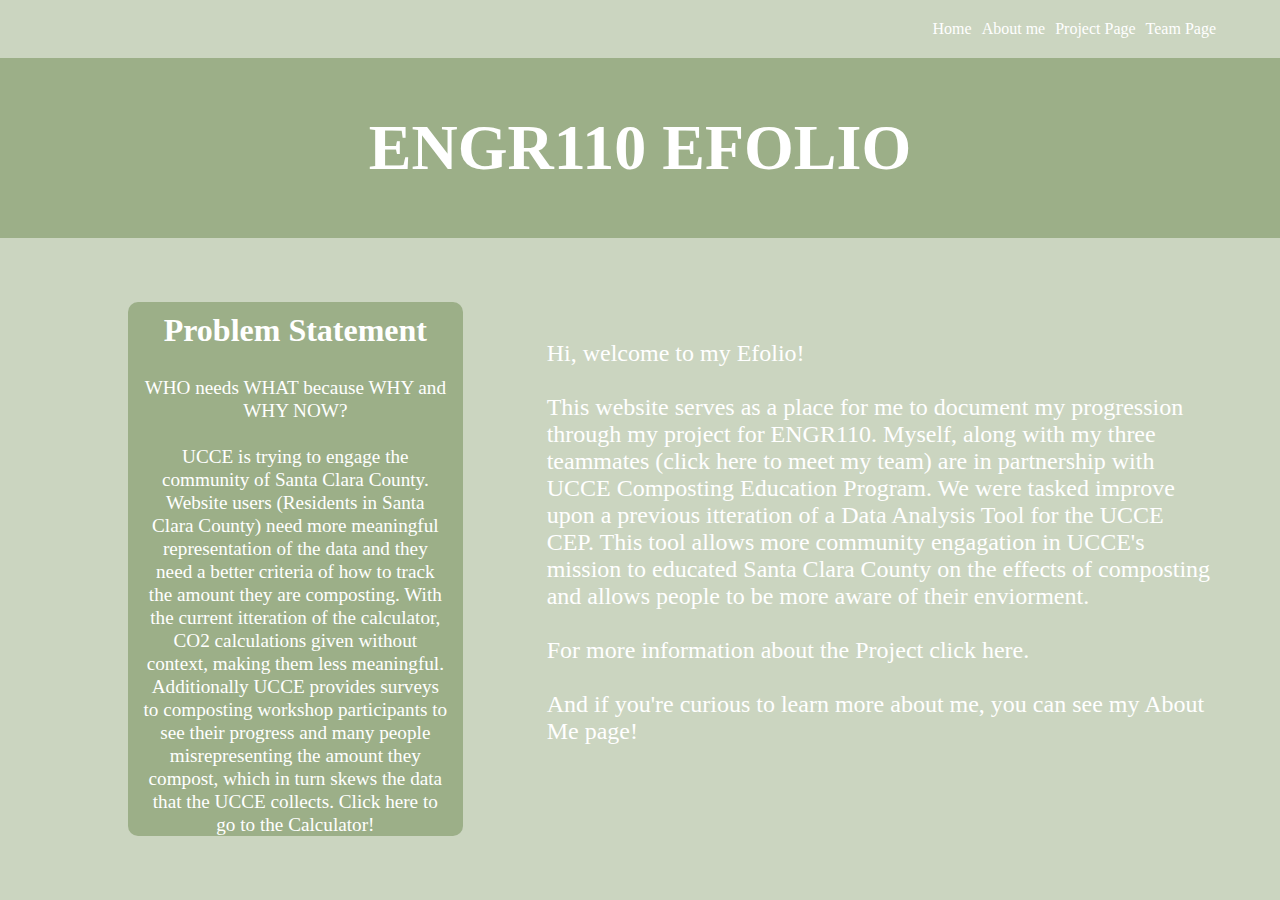
<file: index.html>
<!DOCTYPE html>
<html lang="en">
<head>
    <meta charset="UTF-8">
    <meta http-equiv="X-UA-Compatible" content="IE=edge">
    <meta name="viewport" content="width=device-width, initial-scale=1.0">
    <title>ENGR 110 Epholio</title>
    <link rel="stylesheet" href="style.css">
</head>

<body>
    <div id="header">
        <div class="container">
            <nav>  
                <ul>
                    <li><a href = "index.html">Home</a></li>
                    <li><a href = "AboutMe.html">About me</a></li>
                    <li><a href = "ProjectPage.html">Project Page</a></li>
                    <li><a href = "TeamPage.html">Team Page</a></li>
                </ul>
            </nav>
        </div>
    </div>

    <section>
        <div id="TopBanner">
            <b>ENGR110 EFOLIO</b>
        </div>

        <section id="Content">
            <div id = "ProblemStatement">
                <h2>Problem Statement</h2>
                <p>
                    WHO needs WHAT because WHY and WHY NOW?
                    <br><br>
                    UCCE is trying to engage the community of Santa Clara County. Website users (Residents in Santa Clara County) need 
                    more meaningful representation of the data and they need a better criteria of how to track the amount they are composting. 
                    With the current itteration of the calculator, CO2 calculations given without context, making them less meaningful. Additionally
                    UCCE provides surveys to composting workshop participants to see their progress and many people misrepresenting the amount they compost, which in turn
                    skews the data that the UCCE collects.

                    Click <a href = "https://amangalick.github.io/src/pages/home.html" text-decoration="none">here</a> to go to the Calculator!
                </p>
            </div>
    
            <div id="description">
                <p>
                    Hi, welcome to my Efolio!
                    <br> <br>
                    This website serves as a place for me to document my progression through my project for ENGR110. 
                    Myself, along with my three teammates (click <a href = "TeamPage.html">here</a> to meet my team) are in partnership with UCCE Composting Education Program. We were tasked 
                    improve upon a previous itteration of a Data Analysis Tool for the UCCE CEP. This tool allows more community engagation in UCCE's mission to educated Santa Clara County on the effects of 
                    composting and allows people to be more aware of their enviorment. 

                    <br> <br>

                    For more information about the Project click <a href = "ProjectPage.html">here</a>.

                    <br><br>

                    And if you're curious to learn more about me, you can see my <a href = "AboutMe.html">About Me page</a>!
                </p>
            </div>
        </section>
    </section>
</body>
</html>
</file>
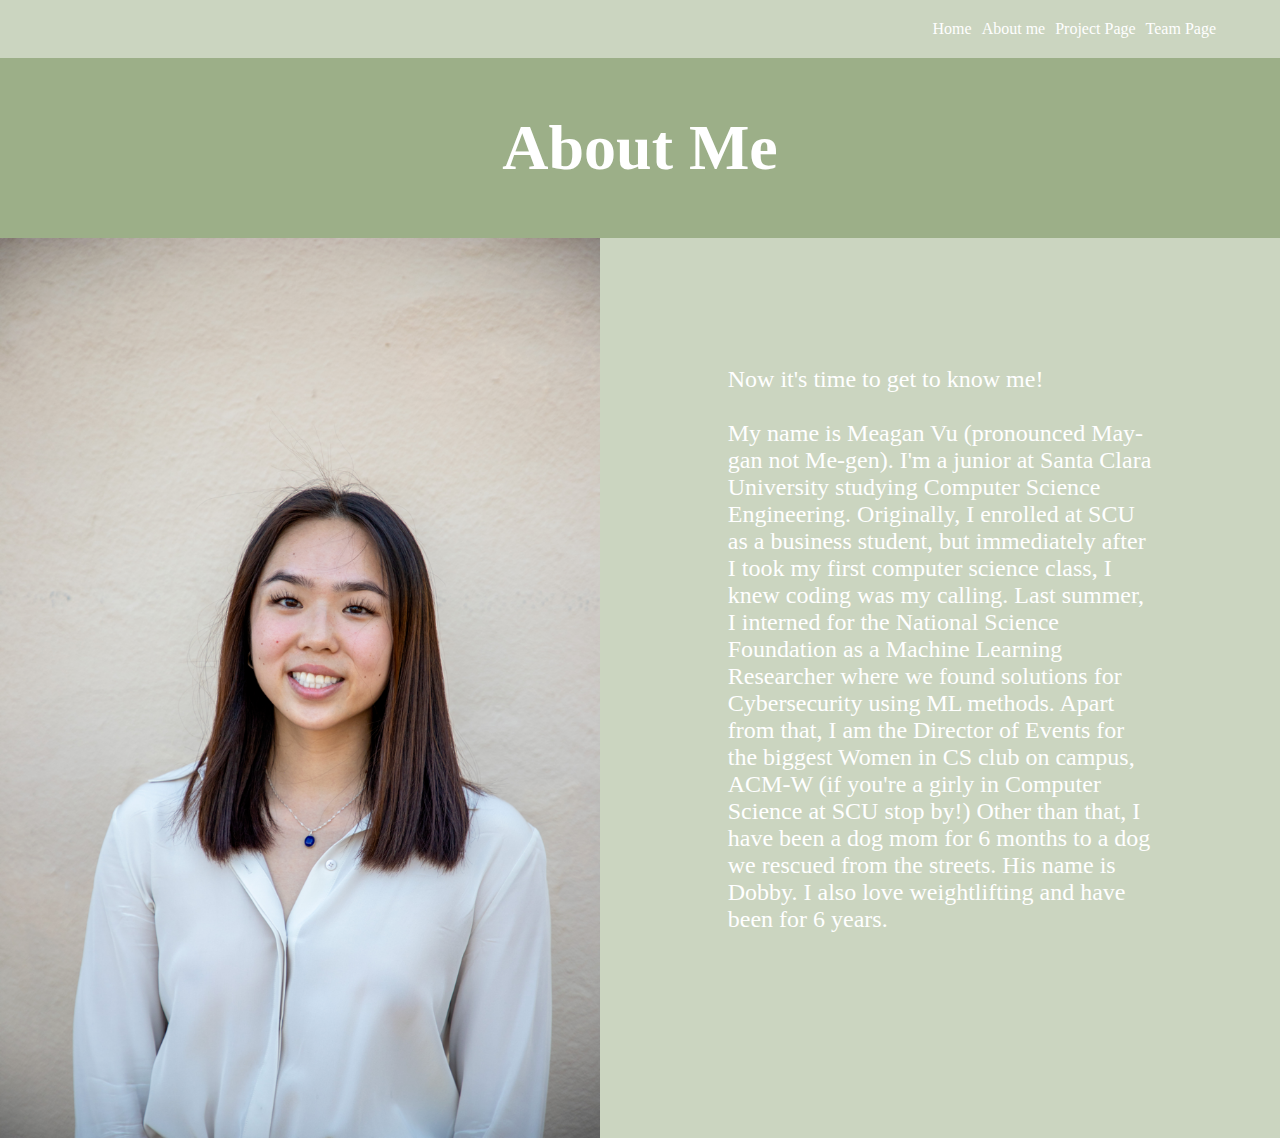
<file: AboutMe.html>
<!DOCTYPE html>
<html lang="en">
<head>
    <meta charset="UTF-8">
    <meta http-equiv="X-UA-Compatible" content="IE=edge">
    <meta name="viewport" content="width=device-width, initial-scale=1.0">
    <title>About Me</title>
    <link rel="stylesheet" href="AboutMestyle.css">
</head>
<body>
    <div id="header">
        <div class="container">
            <nav>  
                <ul>
                    <li><a href = "index.html">Home</a></li>
                    <li><a href = "AboutMe.html">About me</a></li>
                    <li><a href = "ProjectPage.html">Project Page</a></li>
                    <li><a href = "TeamPage.html">Team Page</a></li>
                </ul>
            </nav>
        </div>
    </div>

    <div id="TopBanner">
        <b>About Me</b>
    </div>

    <section>
        <img src="images/Headshot Large.png">
        <div id="description">
            <p>
                Now it's time to get to know me!
                <br> <br>
                My name is Meagan Vu (pronounced May-gan not Me-gen). I'm a junior at Santa Clara University studying Computer Science Engineering. 
                Originally, I enrolled at SCU as a business student, but immediately after I took my first computer science class, I knew coding was my calling. 
                Last summer, I interned for the National Science Foundation as a Machine Learning Researcher where we found solutions for Cybersecurity using ML methods.
                Apart from that, I am the Director of Events for the biggest Women in CS club on campus, ACM-W (if you're a girly in Computer Science at SCU stop by!) Other than that,
                I have been a dog mom for 6 months to a dog we rescued from the streets. His name is Dobby. I also love weightlifting and have been for 6 years.
            </p>
        </div>
    </section>

</body>
</html>
</file>
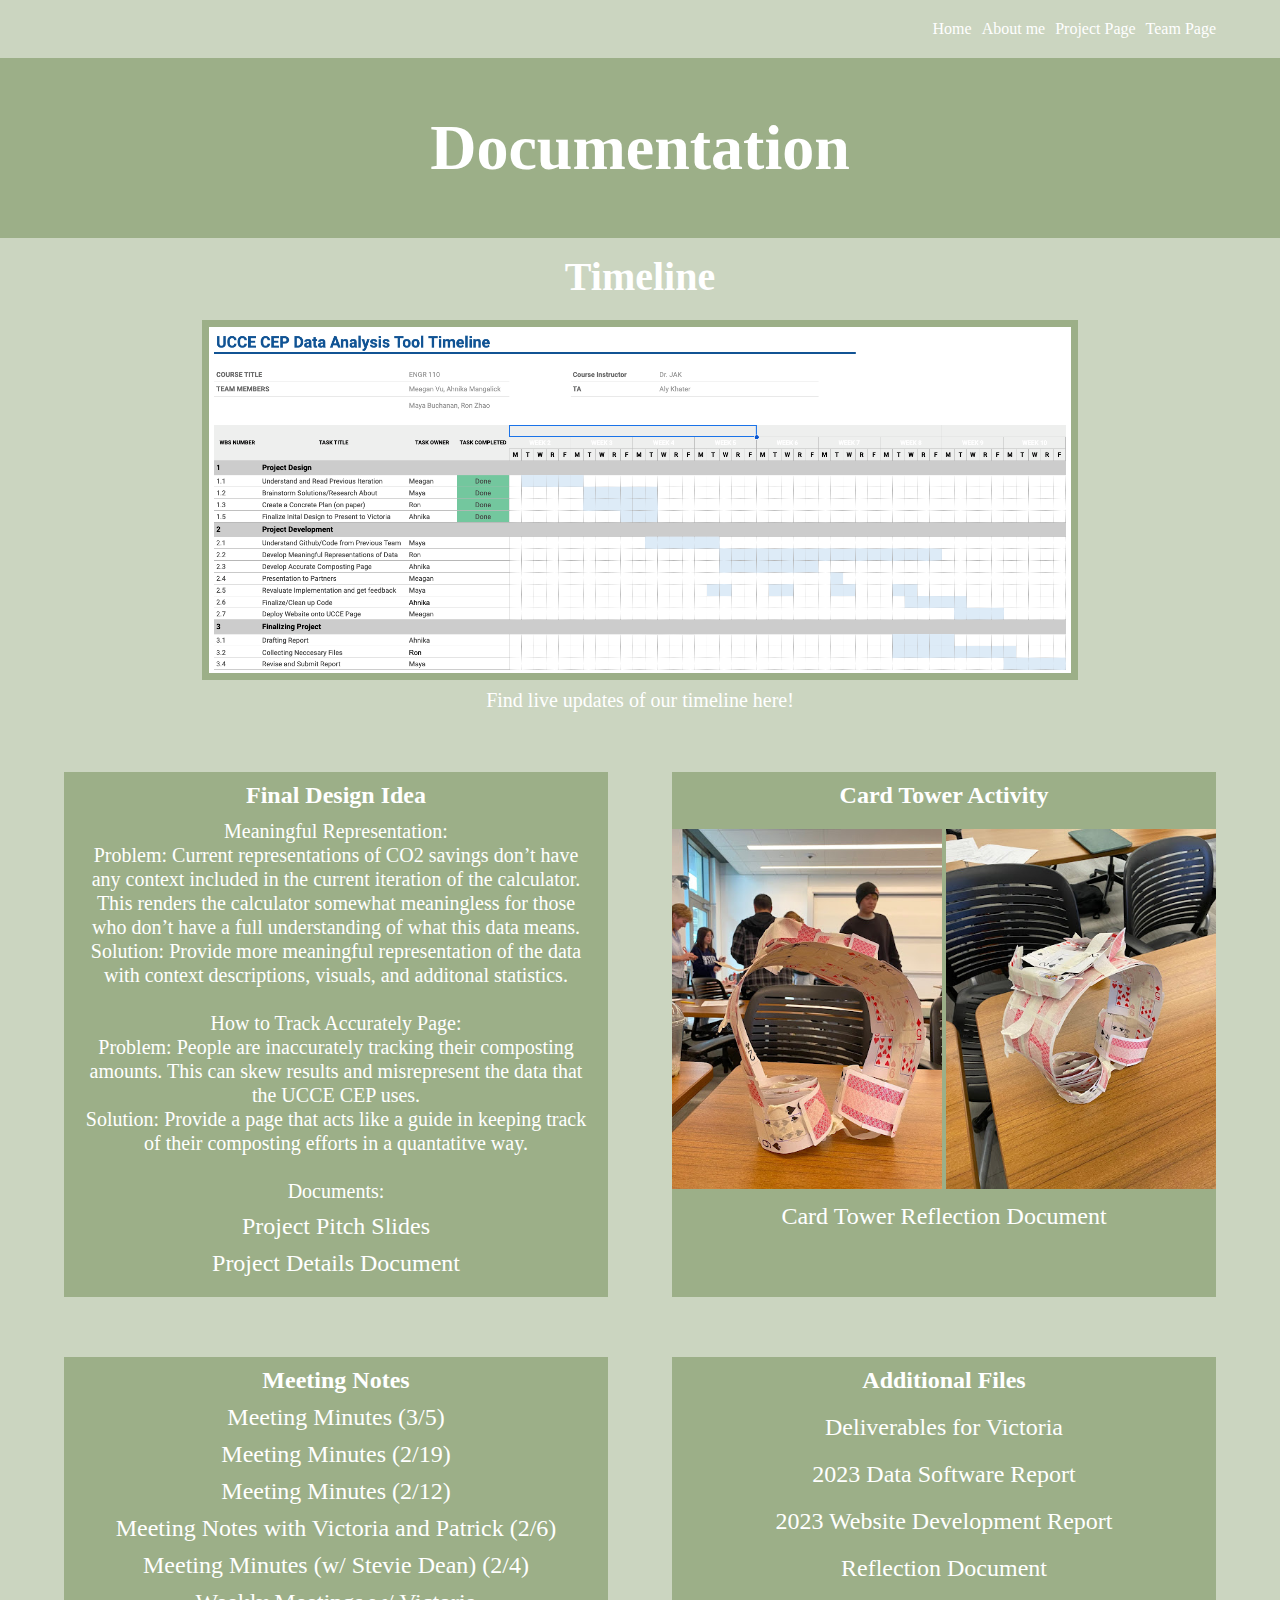
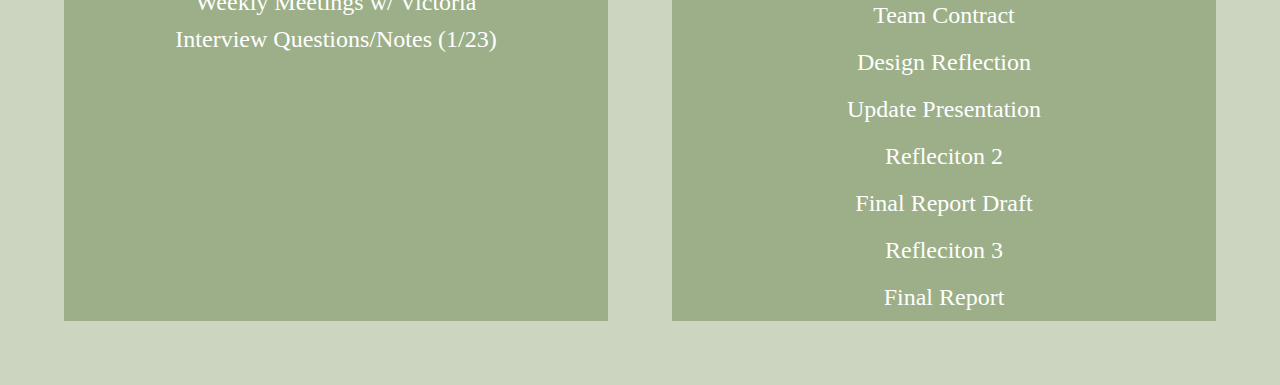
<file: Documentation.html>
<!DOCTYPE html>
<html lang="en">
<head>
    <meta charset="UTF-8">
    <meta http-equiv="X-UA-Compatible" content="IE=edge">
    <meta name="viewport" content="width=device-width, initial-scale=1.0">
    <title>Documentation</title>
    <link rel="stylesheet" href="Documentationstyle.css">
</head>

<body>
    <div id="header">
        <div class="container">
            <nav>  
                <ul>
                    <li><a href = "index.html">Home</a></li>
                    <li><a href = "AboutMe.html">About me</a></li>
                    <li><a href = "ProjectPage.html">Project Page</a></li>
                    <li><a href = "TeamPage.html">Team Page</a></li>
                </ul>
            </nav>
        </div>
    </div>

    <div id="TopBanner">
        <b>Documentation</b>
    </div>

    <div id = "GanntChart">
            <h2>Timeline</h2>
            <img src="images/Gannt Chart.png" alt="">
            <li><a href = "https://docs.google.com/spreadsheets/d/1SA_cpW7zVv5lZqewqKeibYU1P9fHvUjrPZ1f_d9lx-o/edit?usp=sharing" target="_blank">Find live updates of our timeline here!</a></li>
    </div>

    <section id = "Documentation">

        <section class="Stack">
            <section id = IdeaPitch>
                <h2>Final Design Idea</h2>
                <p>
                    Meaningful Representation:
                    <br>
                    Problem: Current representations of CO2 savings don’t have any context included in the current iteration of the calculator. This renders the calculator somewhat meaningless for those 
                    who don’t have a full understanding of what this data means.
                    <br>
                    Solution: Provide more meaningful representation of the data with context descriptions, visuals, and additonal statistics.
                    <br><br>
                    How to Track Accurately Page:
                    <br>
                    Problem: People are inaccurately tracking their composting amounts. This can skew results and misrepresent the data that the UCCE CEP uses.
                    <br>
                    Solution: Provide a page that acts like a guide in keeping track of their composting efforts in a quantatitve way.
                    <br> <br>
                    Documents:
                    <br>
                    
                    <li><a href = "https://docs.google.com/presentation/d/1F1xKUTbBRX6DeRW8Y0m2xl45Igc-2kEufH4pxWjbIZQ/edit#slide=id.g26709a1d30a_0_103" target="_blank">Project Pitch Slides</a></li>
                    <li><a href = "https://docs.google.com/document/d/1_gAmdCklzW7KuUnKl4-PedypWuCoY5R9H7a2gpUm7R0/edit?usp=drive_link" target="_blank">Project Details Document</a></li>
                    
                </p>
            </section>

            <section id = cardTower>
                <h2>Card Tower Activity</h2>
                <img src="images/CardTower1.png">
                <img src="images/CardTower2.png">
                <li><a href = "Documents/ENGR 110 Card Tower Discussion - Google Docs.pdf" target="_blank">Card Tower Reflection Document</a></li>
            
            </section>
        </section>
        

        <section class="Stack">
            <section id = MeetingNotes>
                <h2>Meeting Notes</h2> 
                <li><a href = "https://docs.google.com/document/d/1QpnIkggtuAZvph0Eynljng1qw46U4gQzXreMRH9BKCo/edit?usp=sharing" target="_blank">Meeting Minutes (3/5)</a></li>
                <li><a href = "https://docs.google.com/document/d/1QpnIkggtuAZvph0Eynljng1qw46U4gQzXreMRH9BKCo/edit?usp=sharing" target="_blank">Meeting Minutes (2/19)</a></li>
                <li><a href = "https://docs.google.com/document/d/1hWwj9dFt11icK0TxViRkIJSINOvSFvFzefzsrE5aay0/edit?usp=sharing" target="_blank">Meeting Minutes (2/12)</a></li>
                <li><a href = "https://docs.google.com/document/d/1VCT6RMl423slmvajKGtJIY-K50t7dNIz7pSOmEEpLn4/edit?usp=sharing" target="_blank">Meeting Notes with Victoria and Patrick (2/6)</a></li>
                <li><a href = "https://docs.google.com/document/d/1xhAPpubXa5SDzKH9Xi6iTZLCzU0FkSTqj_UaWHQ_ni8/edit?usp=drive_link" target="_blank">Meeting Minutes (w/ Stevie Dean) (2/4)</a></li>
                <li><a href = "https://docs.google.com/document/d/1EQumyshzxQzSxZU-K4F4GHm50LNPci9FyHgWvG1nfuQ/edit?usp=sharing" target="_blank">Weekly Meetings w/ Victoria</a></li>
                <li><a href = "https://docs.google.com/document/d/1LuTF6-BaXE0pzwvxFz3kPXbL_xP76qODuGTRltFvKYE/edit?usp=sharing" target="_blank">Interview Questions/Notes (1/23)</a></li>
            </section>
    
            <section id = "AdditionalFiles">
                <h2>Additional Files</h2>
                <li><a href = "https://docs.google.com/document/d/1jgpjlps_8DpCe6tebk9V_HZKExag8jNdQlAif5mfXSM/edit?usp=sharing" target="_blank">Deliverables for Victoria</a></li>
                <li><a href = "Documents/F23_UCCEData_ENGR 110 Final Report.pdf" target="_blank">2023 Data Software Report</a></li>
                <li><a href = "Documents/F23_UCCEWebsite_ENGR 110 Final Report.pdf" target="_blank">2023 Website Development Report</a></li>
                <li><a href = "https://docs.google.com/document/d/1bEVvefrGHu26LBiEuv9DT41Nx1mgKKZKtdesf9eQ1DY/edit?usp=sharing" target="_blank">Reflection Document</a></li>
                <li><a href = "https://docs.google.com/document/d/1H0uO9ROh-KPuXE873XjndOGGQs8dDKSSObtdnu4nN1g/edit" target="_blank">Team Contract</a></li>
                <li><a href = "https://docs.google.com/document/d/1sZe1E9B3FYVajUdD0XUVJpQxo-HYUt14_AbFviaSxZk/edit?usp=sharing" target="_blank">Design Reflection</a></li>
                <li><a href = "https://www.canva.com/design/DAF9SFiEYYQ/CchV5DdzqRQtx5OWF9OCFg/view?utm_content=DAF9SFiEYYQ&utm_campaign=designshare&utm_medium=link&utm_source=editor" target="_blank">Update Presentation</a></li>
                <li><a href = "https://docs.google.com/document/d/12GVnvV5m9lkeZJzSz-YmUPZ1Y_CM2cyjMuuvCueoC6M/edit?usp=sharing" target="_blank">Refleciton 2</a></li>
                <li><a href = "UCCE (1).pdf" target="_blank">Final Report Draft</a></li>
                <li><a href = "ENGR 110 Reflection3.pdf" target="_blank">Refleciton 3</a></li>
                <li><a href = "Composting Education Program Composting Calculator.pdf" target="_blank">Final Report</a></li>
            </section>
        </section>


    </section>
</body>
</file>
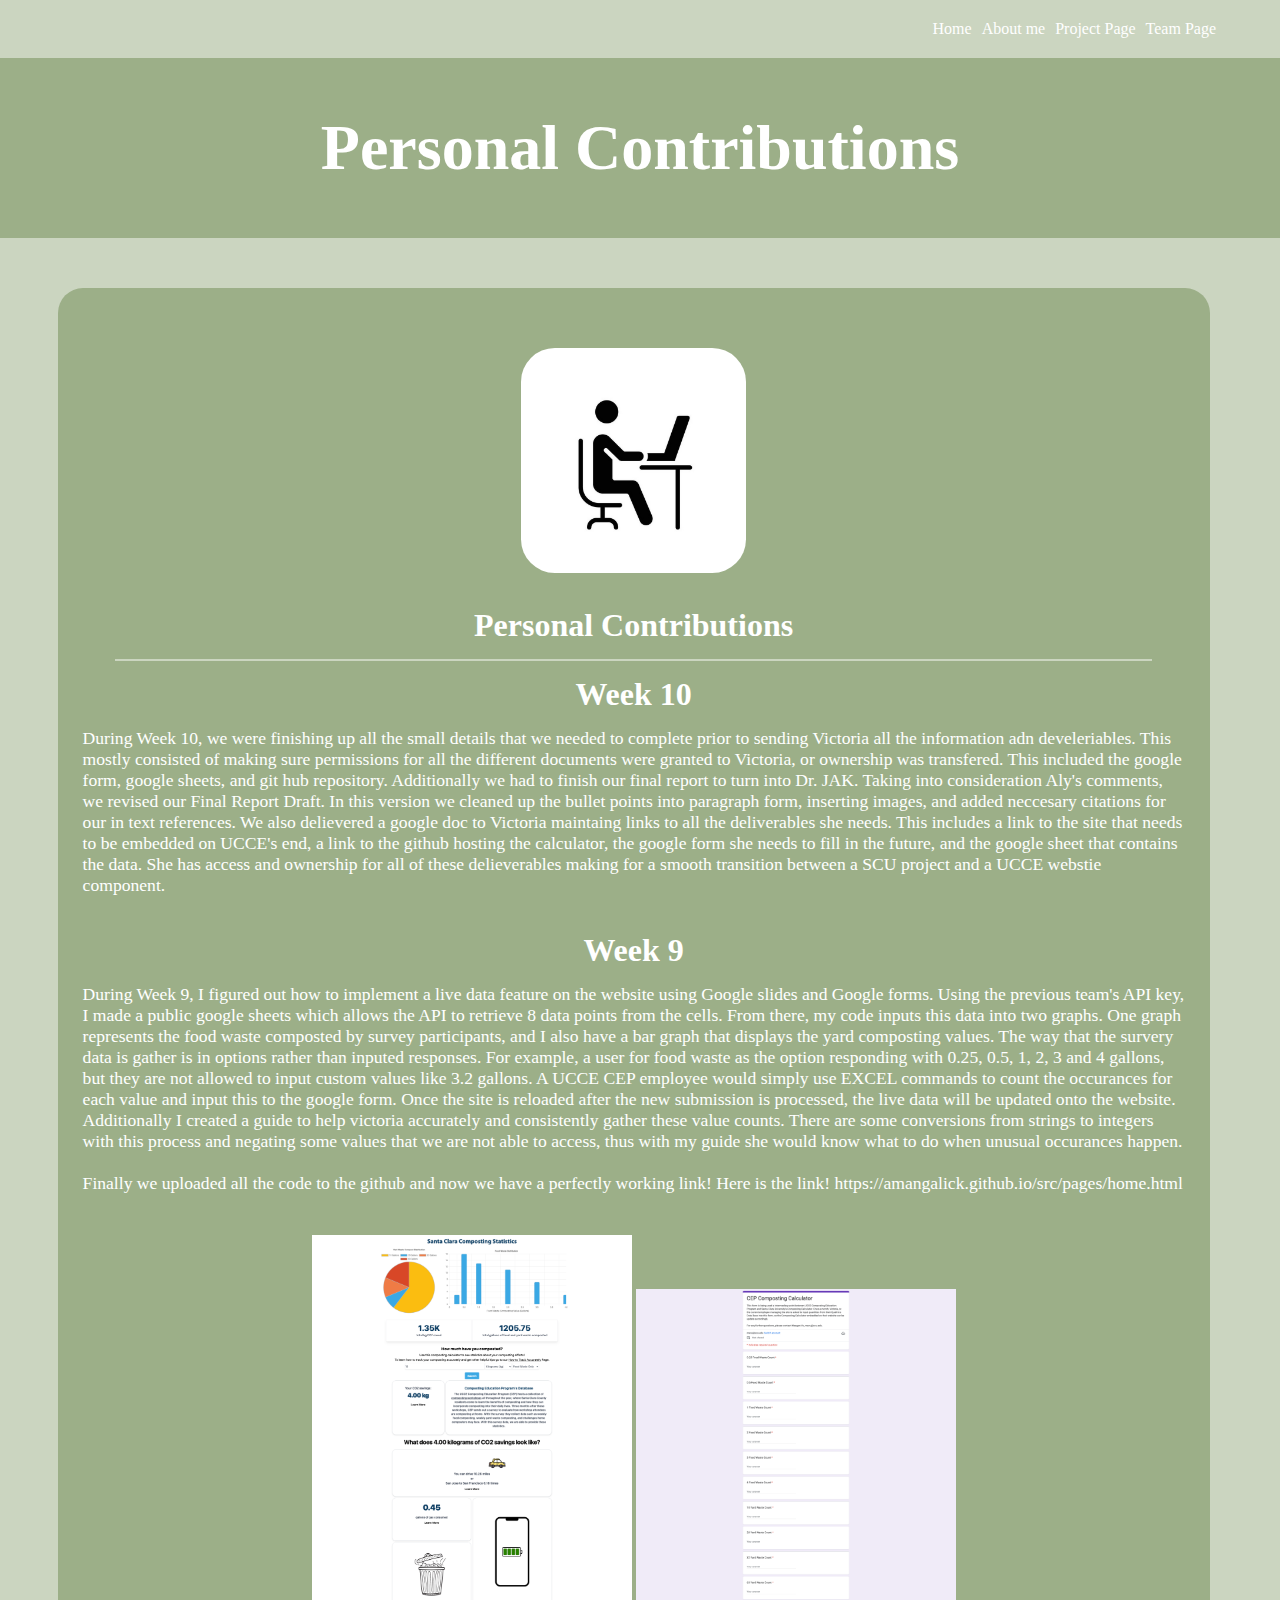
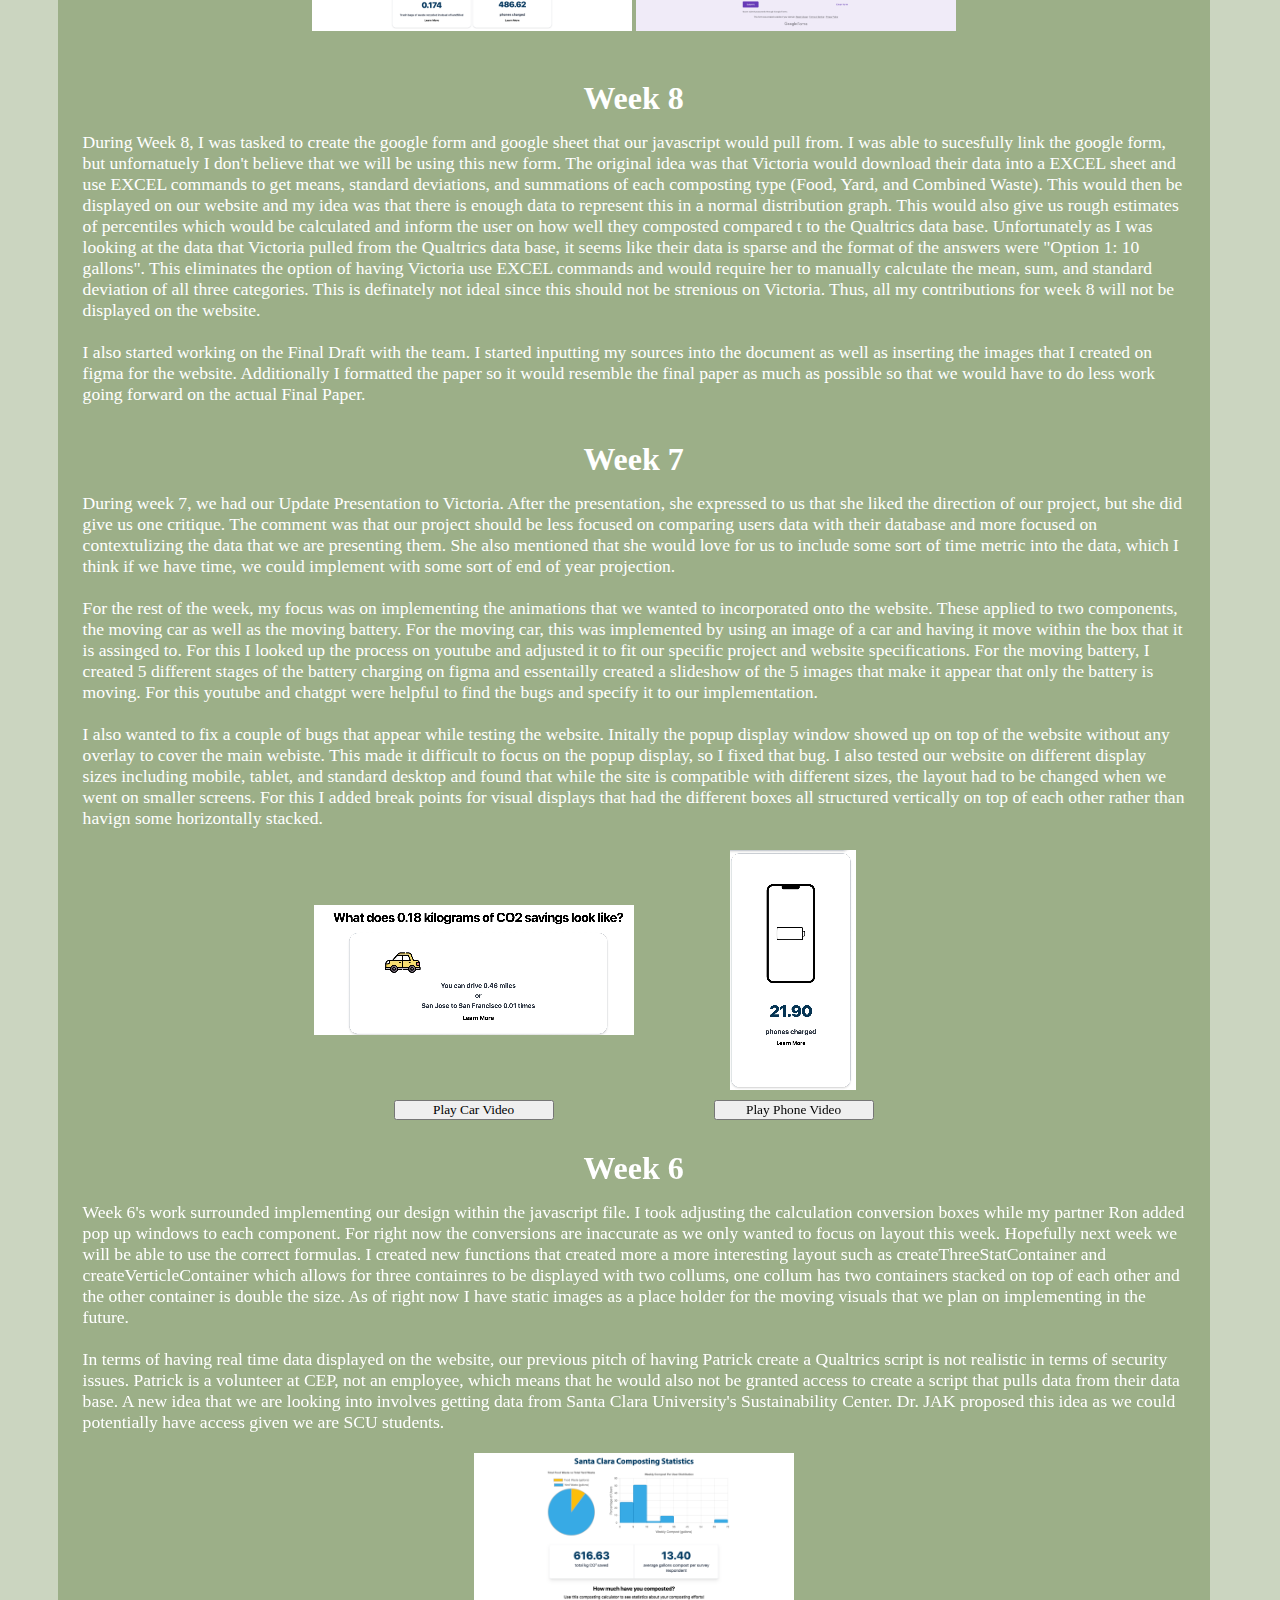
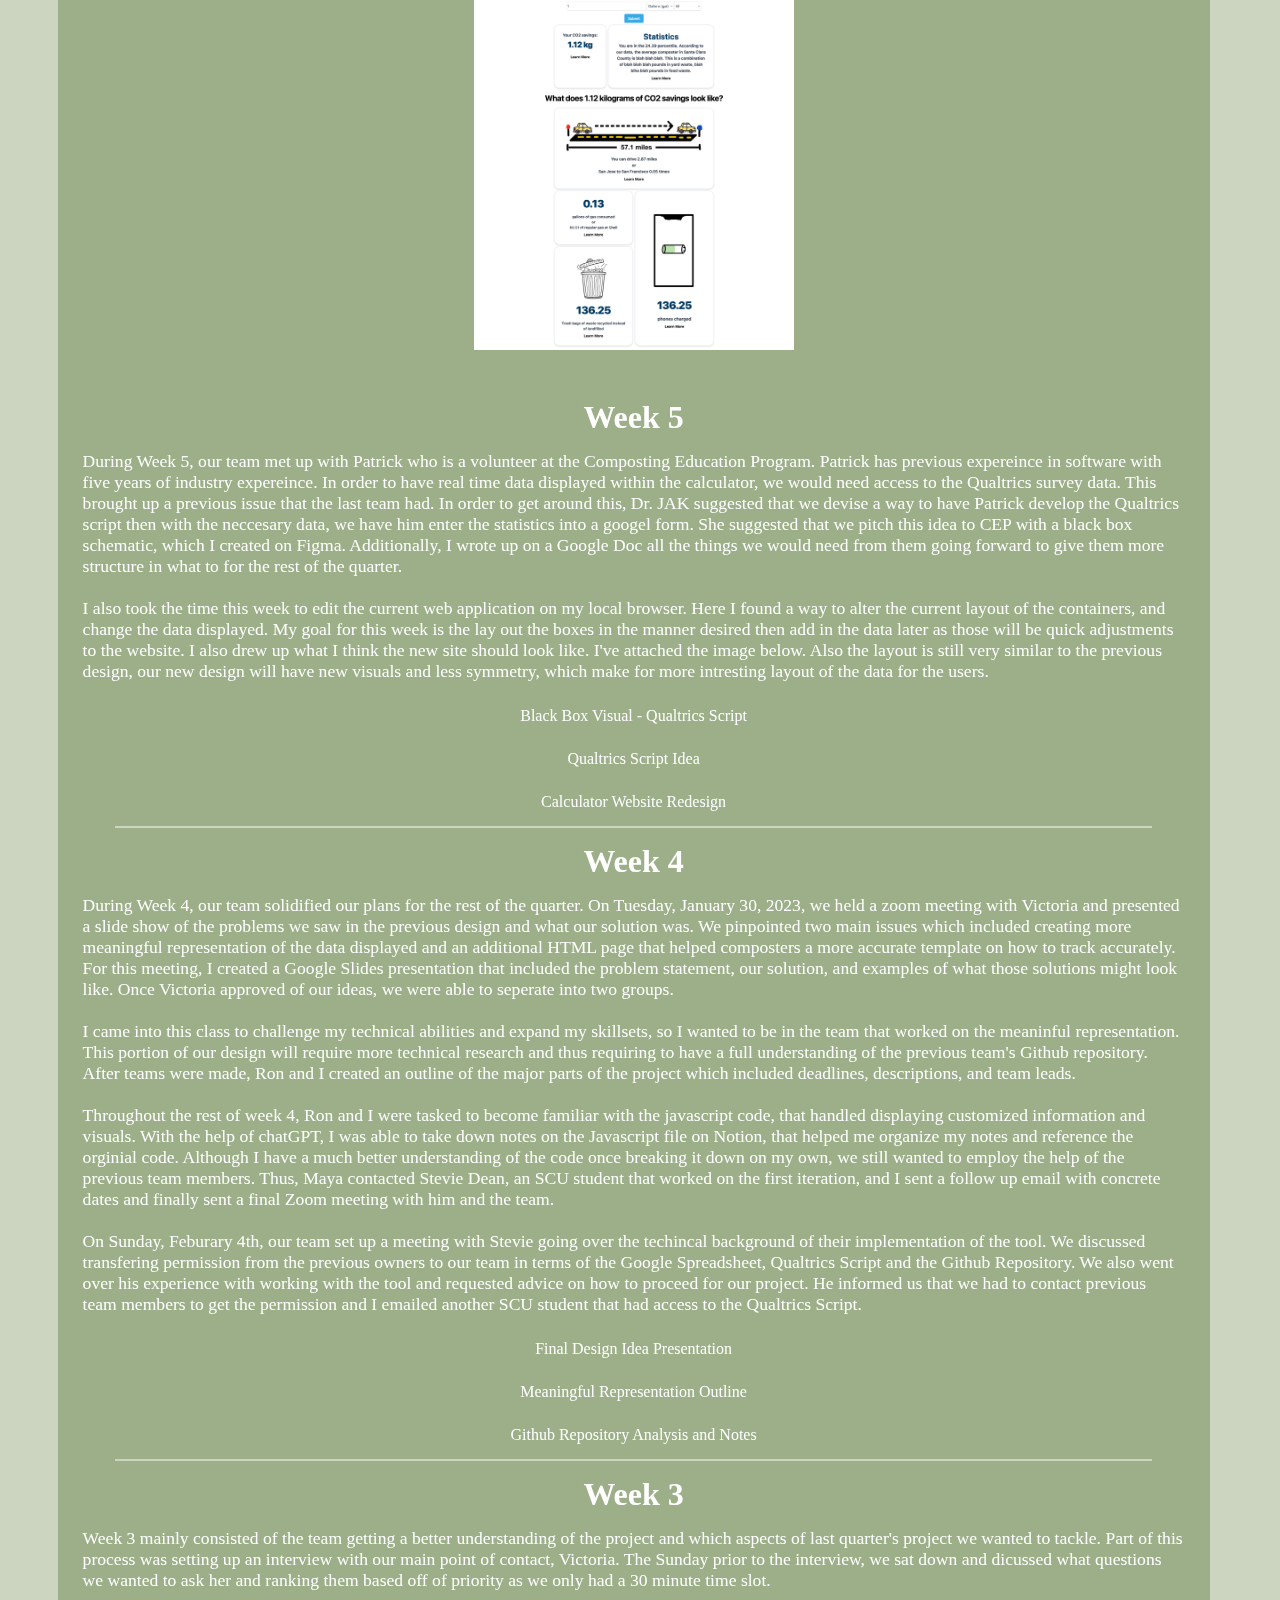
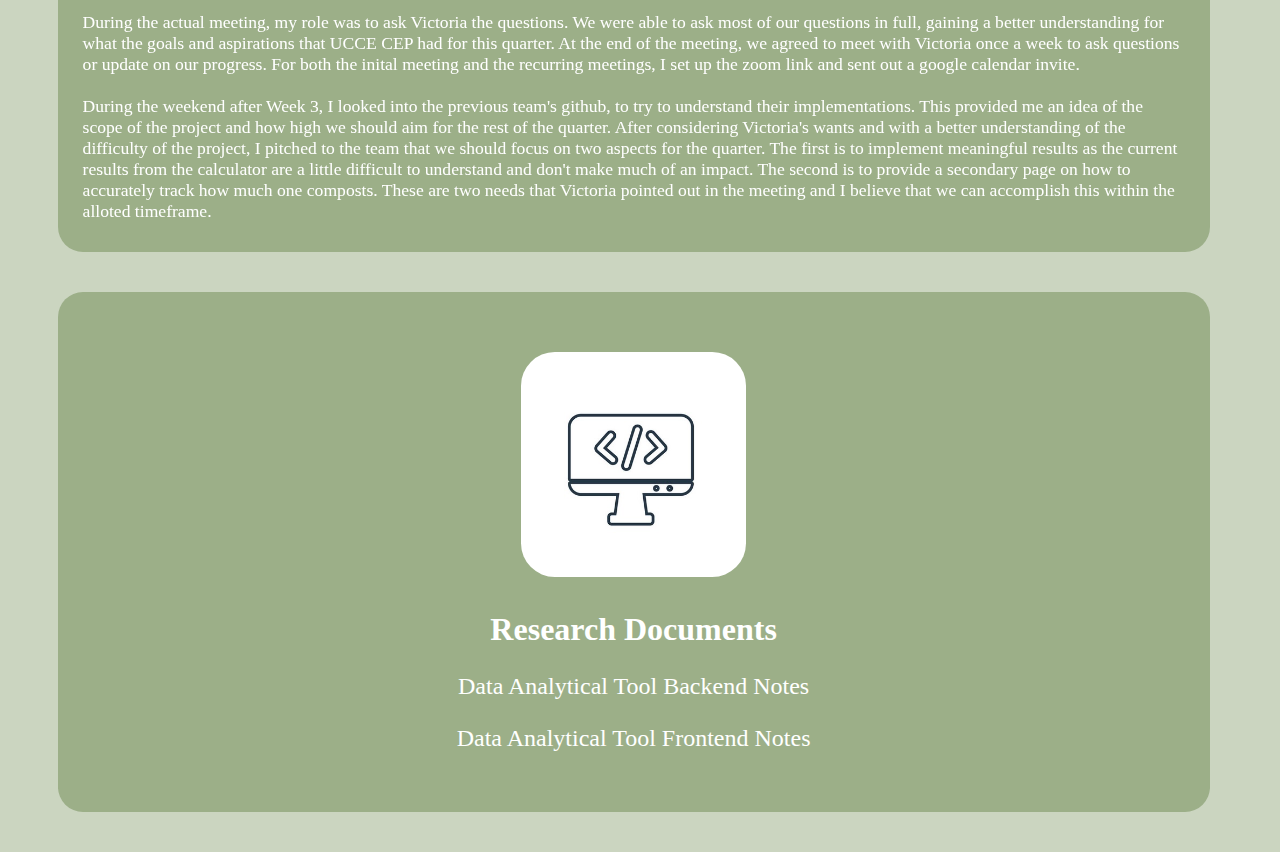
<file: Personal.html>
<!DOCTYPE html>
<html lang="en">
<head>
    <meta charset="UTF-8">
    <meta http-equiv="X-UA-Compatible" content="IE=edge">
    <meta name="viewport" content="width=device-width, initial-scale=1.0">
    <title>Personal Contributions</title>
    <link rel="stylesheet" href="PersonalStyle.css">
</head>

<body>
    <div id="header">
        <div class="container">
            <nav>  
                <ul>
                    <li><a href = "index.html">Home</a></li>
                    <li><a href = "AboutMe.html">About me</a></li>
                    <li><a href = "ProjectPage.html">Project Page</a></li>
                    <li><a href = "TeamPage.html">Team Page</a></li>
                </ul>
            </nav>
        </div>
    </div>

    <div id="TopBanner">
        <b>Personal Contributions</b>
    </div>

    <section id = "text">
        <section id = "Personal">
            <img src="images/Research_FrontendIcon.png" alt="">
            <!-- https://images.app.goo.gl/evZiQRWz3eQZRRjp7 -->
            <h2>Personal Contributions</h2>
            <hr noshade=""
                color="CBD5C0">

            
            <h1>Week 10</h1>
            <p>
            During Week 10, we were finishing up all the small details that we needed to complete prior to sending Victoria all the information adn develeriables. This mostly consisted of making sure permissions for all the different documents were granted to Victoria, or ownership was transfered.
            This included the google form, google sheets, and git hub repository. Additionally we had to finish our final report to turn into Dr. JAK. Taking into consideration Aly's comments, we revised our Final Report Draft. In this version we cleaned up the bullet points into paragraph form, inserting images, and added
            neccesary citations for our in text references. We also delievered a google doc to Victoria maintaing links to all the deliverables she needs. This includes a link to the site that needs to be embedded on UCCE's end, a link to the github hosting the calculator, the google form she needs to fill in the future, and the google sheet
            that contains the data. She has access and ownership for all of these delieverables making for a smooth transition between a SCU project and a UCCE webstie component.
            <br><br>
            </p>

            <h1>Week 9</h1>
            <p>
            During Week 9, I figured out how to implement a live data feature on the website using Google slides and Google forms. Using the previous team's API key, I made a public google sheets which allows the API to retrieve 8 data points from the cells.
            From there, my code inputs this data into two graphs. One graph represents the food waste composted by survey participants, and I also have a bar graph that displays the yard composting values. The way that the survery data is gather is in options rather than inputed responses. 
            For example, a user for food waste as the option responding with 0.25, 0.5, 1, 2, 3 and 4 gallons, but they are not allowed to input custom values like 3.2 gallons. A UCCE CEP employee would simply use EXCEL commands to count the occurances for each value
            and input this to the google form. Once the site is reloaded after the new submission is processed, the live data will be updated onto the website. 
            Additionally I created a guide to help victoria accurately and consistently gather these value counts. There are some conversions from strings to integers with this process and negating some values that we are not able to access, thus with my guide she would know what to do when 
            unusual occurances happen. 
            <br><br> 

            Finally we uploaded all the code to the github and now we have a perfectly working link! Here is the link! https://amangalick.github.io/src/pages/home.html
            <br><br>
            </p>
            <div id = "pic">

            <img id="update" src="images/FinalReportFullPage.png" alt="" margin-left="auto">
            <img id="update" src="images/FinalReportGoogleForm.png" alt="">
            </div>

            <h1>Week 8</h1>
            <p>
            During Week 8, I was tasked to create the google form and google sheet that our javascript would pull from. I was able to sucesfully link the google form, but unfornatuely I don't believe that we will be using this new form.
            The original idea was that Victoria would download their data into a EXCEL sheet and use EXCEL commands to get means, standard deviations, and summations of each composting type (Food, Yard, and Combined Waste). This would then be 
            displayed on our website and my idea was that there is enough data to represent this in a normal distribution graph. This would also give us rough estimates of percentiles which would be calculated and inform the user on how well they composted compared t
            to the Qualtrics data base. Unfortunately as I was looking at the data that Victoria pulled from the Qualtrics data base, it seems like their data is sparse and the format of the answers were "Option 1: 10 gallons". This eliminates the option of having Victoria 
            use EXCEL commands and would require her to manually calculate the mean, sum, and standard deviation of all three categories. This is definately not ideal since this should not be strenious on Victoria. Thus, all my contributions for week 8 will not be displayed on the website.

            <br><br>

            I also started working on the Final Draft with the team. I started inputting my sources into the document as well as inserting the images that I created on figma for the website. Additionally I formatted the paper so it would resemble the final paper as much as possible 
            so that we would have to do less work going forward on the actual Final Paper.

            <br><br>
            </p>

            <h1>Week 7</h1>
            <p>
            During week 7, we had our Update Presentation to Victoria. After the presentation, she expressed to us that she liked the direction of our project, but she did give us one critique. The comment was that our project
            should be less focused on comparing users data with their database and more focused on contextulizing the data that we are presenting them. She also mentioned that she would love for us to 
            include some sort of time metric into the data, which I think if we have time, we could implement with some sort of end of year projection. 

            <br><br> 

            For the rest of the week, my focus was on implementing the animations that we wanted to incorporated onto the website. These applied to two components, the moving car as well as the moving battery. For the moving car, 
            this was implemented by using an image of a car and having it move within the box that it is assinged to. For this I looked up the process on youtube and adjusted it to fit our specific project and website specifications.
            For the moving battery, I created 5 different stages of the battery charging on figma and essentailly created a slideshow of the 5 images that make it appear that only the battery is moving. For this youtube and chatgpt were helpful
            to find the bugs and specify it to our implementation. 

            <br><br>

            I also wanted to fix a couple of bugs that appear while testing the website. Initally the popup display window showed up on top of the website without any overlay to cover the main webiste. This made it difficult to focus on the popup display, so I fixed that bug. 
            I also tested our website on different display sizes including mobile, tablet, and standard desktop and found that while the site is compatible with different sizes, the layout had to be changed when we went on smaller screens. For this I added break points for visual displays that 
            had the different boxes all structured vertically on top of each other rather than havign some horizontally stacked.

            <br><br>
            </p>

        <div id="videos">
            <div class="video">
                <video width="320" height="240" id="carVideo">
                    <source src="images/carMovingVideo.mp4" type="video/mp4">
                </video>
    
                <button onclick="playVideo('carVideo')" width="100">Play Car Video</button>
            </div>

            <div class="video">
                <video width="320" height="240" id="phoneVideo">
                    <source src="images/phoneChargingVideo.mp4" type="video/mp4">
                </video>
                
                <button onclick="playVideo('phoneVideo')">Play Phone Video</button>
            </div>
        </div>
            
            <script>
                function playVideo(videoId) {
                    var video = document.getElementById(videoId);
                    video.play();
                }
            </script>

            <style>
                .video{
                    display: flex;
                    flex-direction: column;
                }    

                .video button{
                    margin-top: 10px;
                    width: 50%;
                    margin-left: auto;
                    margin-right: auto;
                }
                
                #videos{
                    display:flex;
                    justify-content: center;
                    margin-bottom: 30px;
                }
            </style>

            <h1>Week 6</h1>
            <p>
                Week 6's work surrounded implementing our design within the javascript file. I took adjusting the calculation conversion boxes while my partner Ron added pop up windows
                to each component. For right now the conversions are inaccurate as we only wanted to focus on layout this week. Hopefully next week we will be able to use the correct formulas.
                I created new functions that created more a more interesting layout such as createThreeStatContainer and createVerticleContainer which allows for three containres to be displayed with two collums, one collum has two containers stacked on top of each other and 
                the other container is double the size. As of right now I have static images as a place holder for the moving visuals that we plan on implementing in the future. 
                <br><br>
                In terms of having real time data displayed on the website, our previous pitch of having Patrick create a Qualtrics script is not realistic in terms of 
                security issues. Patrick is a volunteer at CEP, not an employee, which means that he would also not be granted access to create a script that pulls data from their data base. A new idea that we 
                are looking into involves getting data from Santa Clara University's Sustainability Center. Dr. JAK proposed this idea as we could potentially have access given we are SCU students.
            </p>
            <img id="update" src="images/SiteUpdate219.png" alt="">
        
            <h1>Week 5</h1>
            <p>
                During Week 5, our team met up with Patrick who is a volunteer at the Composting Education Program. Patrick has previous expereince in software with 
                five years of industry expereince. In order to have real time data displayed within the calculator, we would need access to the Qualtrics survey data. This brought up
                a previous issue that the last team had. In order to get around this, Dr. JAK suggested that we devise a way to have Patrick develop the Qualtrics script then with the neccesary data, we have him enter the
                statistics into a googel form. She suggested that we pitch this idea to CEP with a black box schematic, which I created on Figma. Additionally, I wrote up on a Google Doc all the things we would need from them
                going forward to give them more structure in what to for the rest of the quarter.
                <br><br>
                I also took the time this week to edit the current web application on my local browser. Here I found a way to alter the current layout of the containers, and change the data displayed. My goal for this week is the lay out the 
                boxes in the manner desired then add in the data later as those will be quick adjustments to the website. I also drew up what I think the new site should look like. I've attached the image below. Also the layout
                is still very similar to the previous design, our new design will have new visuals and less symmetry, which make for more intresting layout of the data for the users.
                <li><a href = "images/BlackBox.png" target="_blank">Black Box Visual - Qualtrics Script</a></li>
                <li><a href = "https://docs.google.com/document/d/1UyaOQRh3Mk092kB_881kX9Mlu6dRQ-H4EVHmt-f57bU/edit?usp=sharing" target="_blank">Qualtrics Script Idea</a></li>
                <li><a href = "images/Layout.png" target="_blank">Calculator Website Redesign</a></li>
            </p>

            <hr noshade=""
                color="CBD5C0">
            <h1>Week 4</h1>
            <p>
                During Week 4, our team solidified our plans for the rest of the quarter. On Tuesday, January 30, 2023, we held a zoom meeting with Victoria and
                presented a slide show of the problems we saw in the previous design and what our solution was. We pinpointed two main issues which included creating
                more meaningful representation of the data displayed and an additional HTML page that helped composters a more accurate template on how to track accurately. 
                For this meeting, I created a Google Slides presentation that included the problem statement, our solution, and examples of what those solutions might look like. 
                Once Victoria approved of our ideas, we were able to seperate into two groups.

                <br><br>
                I came into this class to challenge my technical abilities and expand my skillsets, so I wanted to be in the team that worked on the 
                meaninful representation. This portion of our design will require more technical research and thus requiring to have a full understanding of the previous
                team's Github repository. After teams were made, Ron and I created an outline of the major parts of the project which included deadlines, descriptions, and 
                team leads.
                
                <br><br>
                Throughout the rest of week 4, Ron and I were tasked to become familiar with the javascript code, that handled displaying customized
                information and visuals. With the help of chatGPT, I was able to take down notes on the Javascript file on Notion, that helped me organize my notes and reference the orginial code.
                Although I have a much better understanding of the code once breaking it down on my own, we still wanted to employ the help of the previous team members. Thus, Maya contacted Stevie Dean,
                an SCU student that worked on the first iteration, and I sent a follow up email with concrete dates and finally sent a final Zoom meeting with him and the team.

                <br><br>

                On Sunday, Feburary 4th, our team set up a meeting with Stevie going over the techincal background of their implementation of the tool. We discussed transfering permission from the previous owners
                to our team in terms of the Google Spreadsheet, Qualtrics Script and the Github Repository. We also went over his experience with working with the tool and requested advice on how to proceed for our project.
                He informed us that we had to contact previous team members to get the permission and I emailed another SCU student that had access to the Qualtrics Script.
                <li><a href = "https://docs.google.com/presentation/d/1F1xKUTbBRX6DeRW8Y0m2xl45Igc-2kEufH4pxWjbIZQ/edit#slide=id.g26709a1d30a_0_103" target="_blank">Final Design Idea Presentation</a></li>
                <li><a href = "https://docs.google.com/document/d/1m_wUaL7GwRLoQcaMjziHWSx1hLTTwQQ-D6qtdYsXv7w/edit?usp=sharing" target="_blank">Meaningful Representation Outline</a></li>
                <li><a href = "https://rectangular-marten-296.notion.site/ENGR110-Data-Tool-Notes-54c794da60844f6ab717e49a1c4fc44f" target="_blank">Github Repository Analysis and Notes</a></li>
            </p>

            <hr noshade=""
                color="CBD5C0">
            <h1>Week 3</h1>
            <p>
                Week 3 mainly consisted of the team getting a better understanding of the project and which aspects of last quarter's
                project we wanted to tackle. Part of this process was setting up an interview with our main point of contact, Victoria.
                The Sunday prior to the interview, we sat down and dicussed what questions we wanted to ask her and ranking them based off
                of priority as we only had a 30 minute time slot.

                <br><br>
                During the actual meeting, my role was to ask Victoria the questions. We were able to ask most of our questions in full, gaining
                a better understanding for what the goals and aspirations that UCCE CEP had for this quarter. At the end of the meeting, we agreed to
                meet with Victoria once a week to ask questions or update on our progress. For both the inital meeting and the recurring meetings, I set
                up the zoom link and sent out a google calendar invite.

                <br><br>
                During the weekend after Week 3, I looked into the previous team's github, to try to understand their implementations. This 
                provided me an idea of the scope of the project and how high we should aim for the rest of the quarter. After considering Victoria's wants
                and with a better understanding of the difficulty of the project, I pitched to the team that we should focus on two aspects for the quarter.
                The first is to implement meaningful results as the current results from the calculator are a little difficult to understand and don't 
                make much of an impact. The second is to provide a secondary page on how to accurately track how much one composts. These are two 
                needs that Victoria pointed out in the meeting and I believe that we can accomplish this within the alloted timeframe. 
            </p>
        </section>

        <section id = "Research">
            <img src="images/Research_BackendIcon.png" alt="">
            <!-- https://images.app.goo.gl/tsetmDnFuZyyhoac9 -->
            <h2>Research Documents</h2>
            <li><a href = "Documents/UCCE Data Analytical Tool Backend Report.pdf" target="_blank">Data Analytical Tool Backend Notes</a></li>
            <li><a href = "Documents/UCCE Data Analytical Tool Frontend Report.pdf" target="_blank">Data Analytical Tool Frontend Notes</a></li>
        </section>

    </section>
</file>
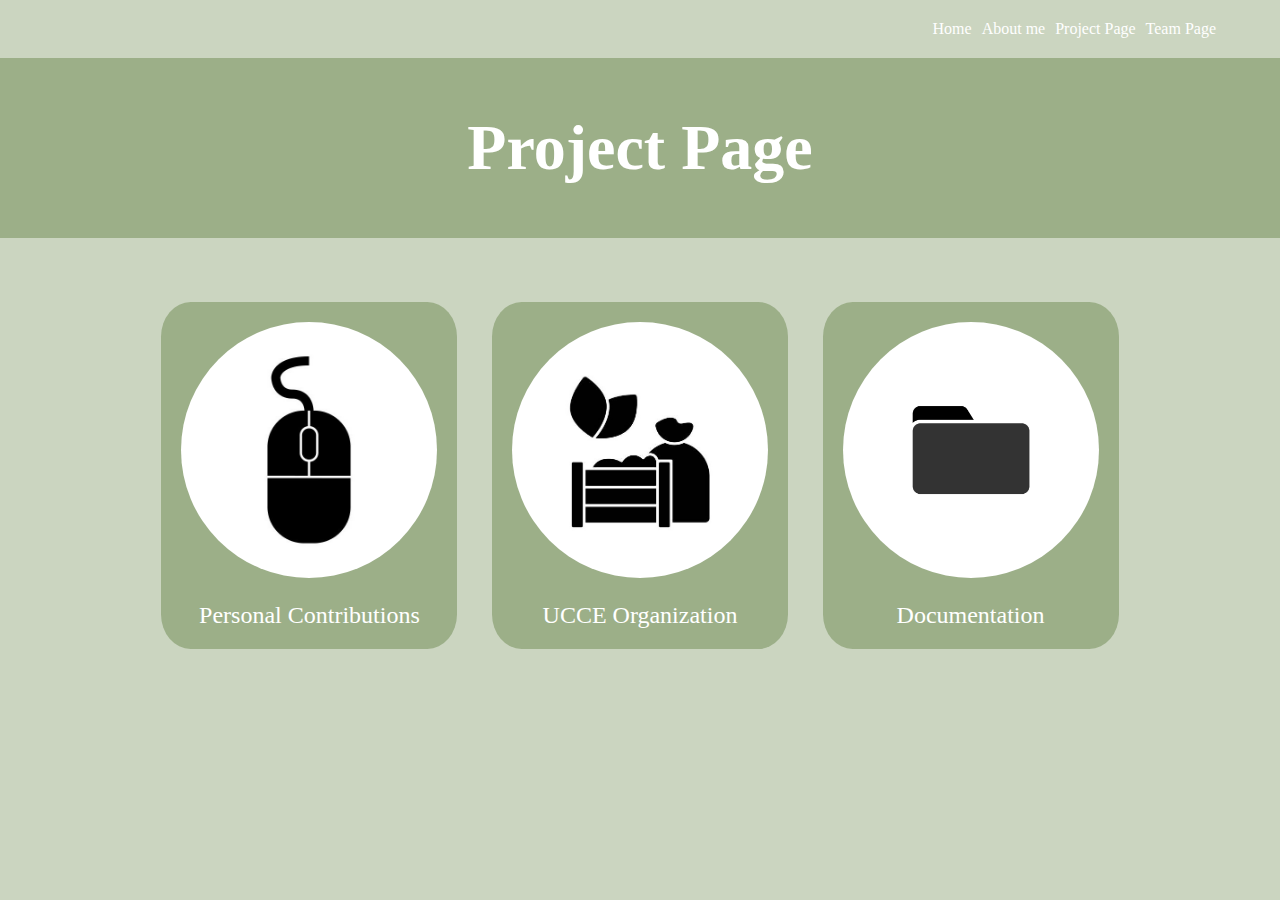
<file: ProjectPage.html>
<!DOCTYPE html>
<html lang="en">
<head>
    <meta charset="UTF-8">
    <meta http-equiv="X-UA-Compatible" content="IE=edge">
    <meta name="viewport" content="width=device-width, initial-scale=1.0">
    <title>Project Page</title>
    <link rel="stylesheet" href="ProjectPageStyle.css">
</head>

<body>
    <div id="header">
        <div class="container">
            <nav>  
                <ul>
                    <li><a href = "index.html">Home</a></li>
                    <li><a href = "AboutMe.html">About me</a></li>
                    <li><a href = "ProjectPage.html">Project Page</a></li>
                    <li><a href = "TeamPage.html">Team Page</a></li>
                </ul>
            </nav>
        </div>
    </div>

    <div id="TopBanner">
        <b>Project Page</b>
    </div>
    
    <section>
        <div id="Personal">
            <img src="images/ProjectPage_ResearchIcon.png">
            <!-- https://www.pinterest.com/pin/black-simple-computer-mouse-icon--564357397036281770/ -->
            <li><a href = "Personal.html">Personal Contributions</a></li>
        </div>


        <div id = "UCCE">
            <img src="images/ProjectPage_UCCEIcon.png">
            <!-- https://www.istockphoto.com/vector/compost-glyph-icon-gm1338897791-419360606 -->
            <li><a href = "UCCE.html">UCCE Organization</a></li>
        </div>


        <div id = "Documentation">
            <img src="images/ProjectPage_DocumentationIcon.png">
            <!-- https://www.vecteezy.com/vector-art/4693514-simple-folder-icon-for-document-storage -->
            <li><a href = "Documentation.html">Documentation</a></li>
        </div>
    </section>
</body>
</html>
</file>
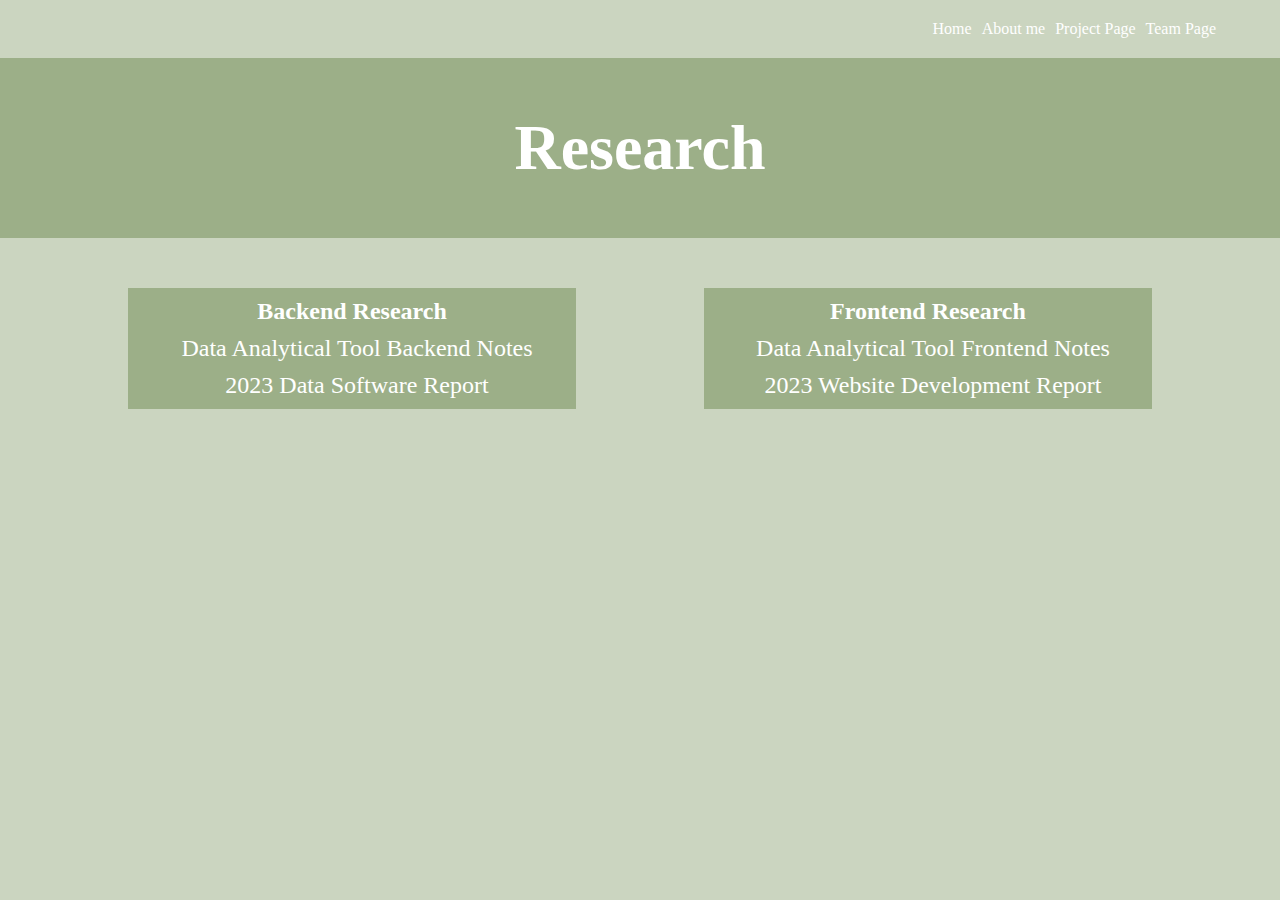
<file: Research.html>
<!DOCTYPE html>
<html lang="en">
<head>
    <meta charset="UTF-8">
    <meta http-equiv="X-UA-Compatible" content="IE=edge">
    <meta name="viewport" content="width=device-width, initial-scale=1.0">
    <title>Research</title>
    <link rel="stylesheet" href="Researchstyle.css">
</head>

<body>
    <div id="header">
        <div class="container">
            <nav>  
                <ul>
                    <li><a href = "index.html">Home</a></li>
                    <li><a href = "AboutMe.html">About me</a></li>
                    <li><a href = "ProjectPage.html">Project Page</a></li>
                    <li><a href = "TeamPage.html">Team Page</a></li>
                </ul>
            </nav>
        </div>
    </div>

    <div id="TopBanner">
        <b>Research</b>
    </div>

    <section id = "text">
        <section id = "Backend">
            <h2>Backend Research</h2>
            <li><a href = "UCCE Data Analytical Tool Backend Report.pdf">Data Analytical Tool Backend Notes</a></li>
            <li><a href = "F23_UCCEData_ENGR 110 Final Report.pdf">2023 Data Software Report</a></li>
        </section>

        <section id = "Frontend">
            <h2>Frontend Research</h2>
            <li><a href = "UCCE Data Analytical Tool Frontend Report.pdf">Data Analytical Tool Frontend Notes</a></li>
            <li><a href = "F23_UCCEWebsite_ENGR 110 Final Report.pdf">2023 Website Development Report</a></li>
        </section>
    </section>
</file>
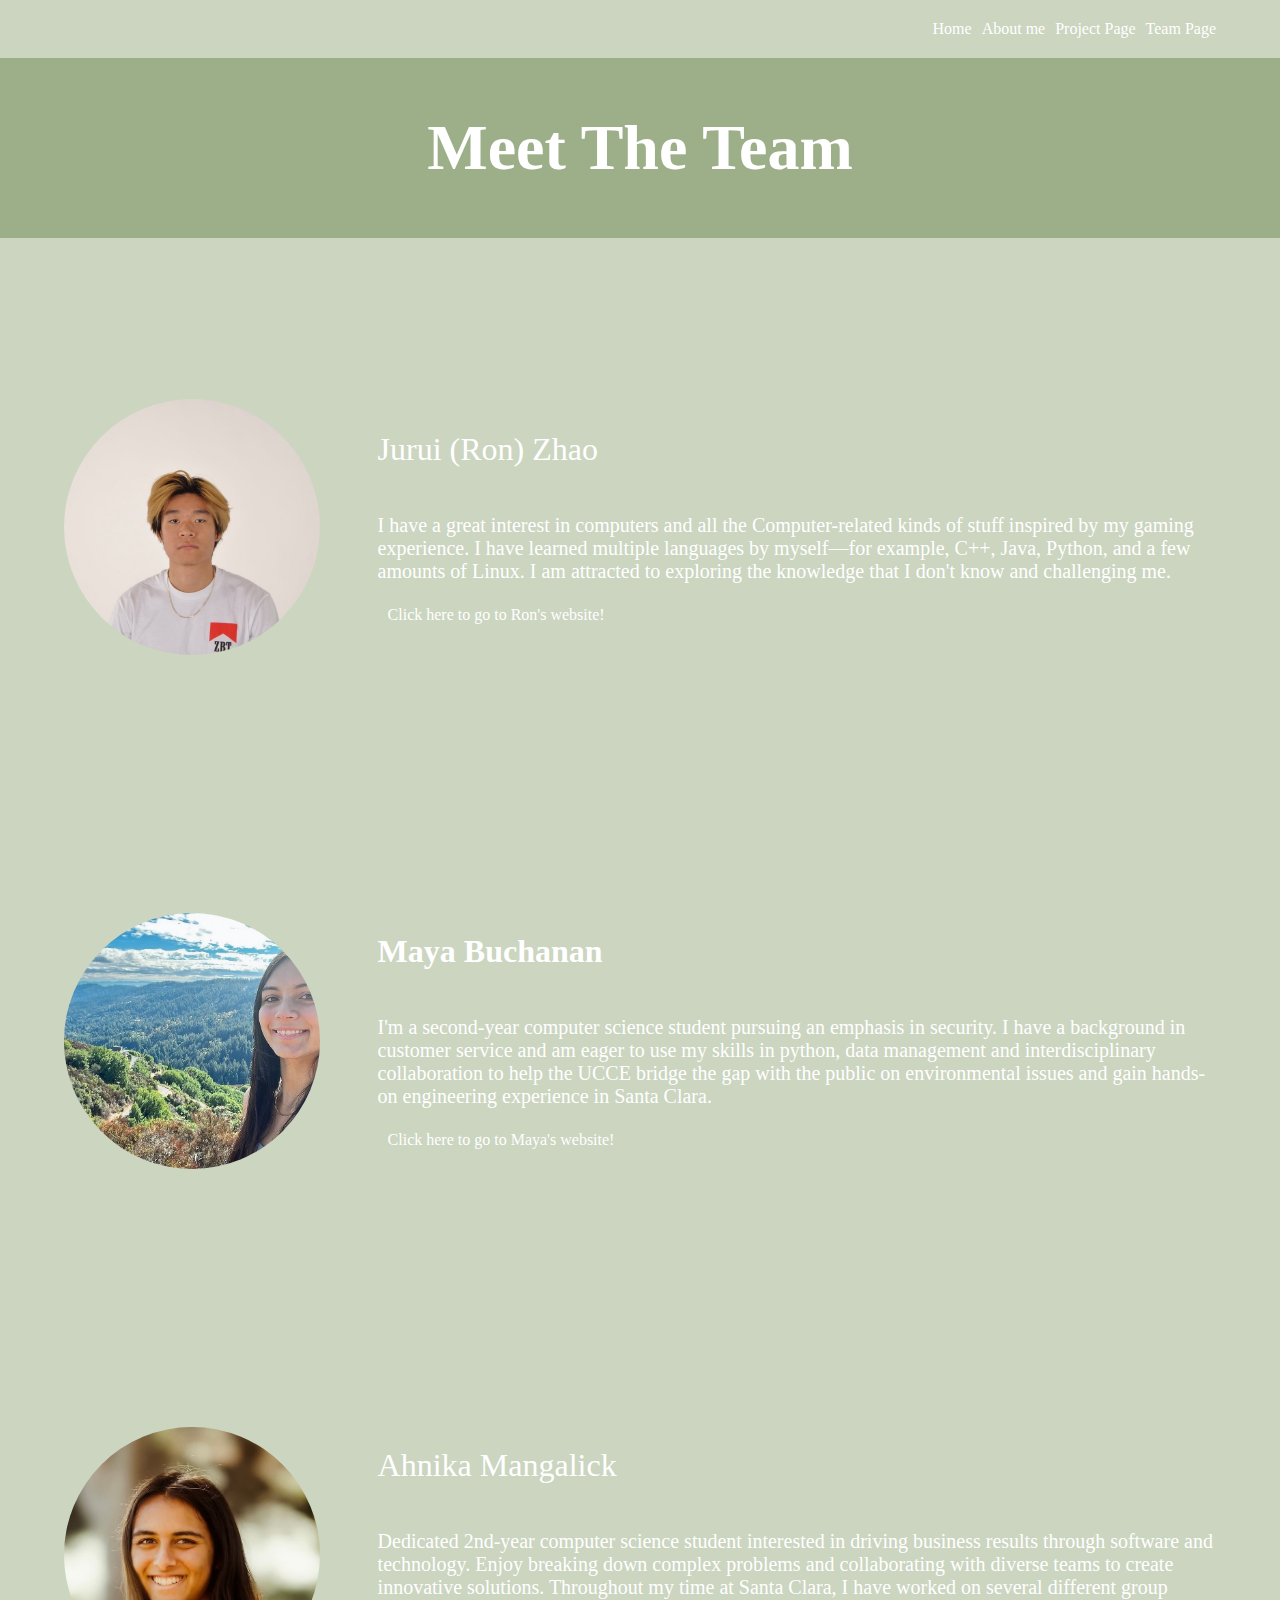
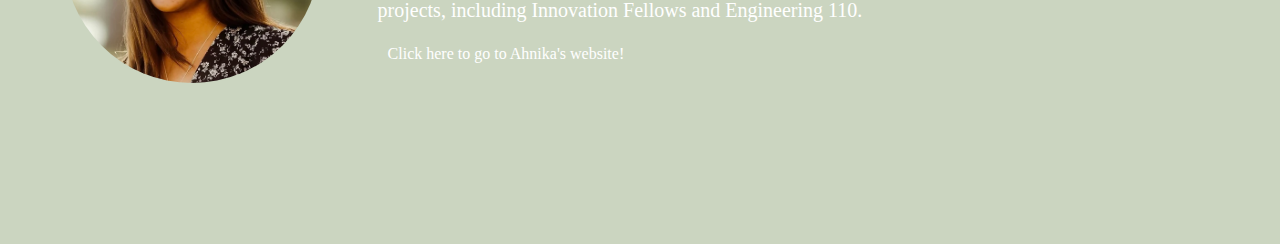
<file: TeamPage.html>
<!DOCTYPE html>
<html lang="en">
<head>
    <meta charset="UTF-8">
    <meta http-equiv="X-UA-Compatible" content="IE=edge">
    <meta name="viewport" content="width=device-width, initial-scale=1.0">
    <title>Team Page</title>
    <link rel="stylesheet" href="TeamPagestyle.css">
</head>
<body>
    <div id="header">
        <div class="container">
            <nav>  
                <ul>
                    <li><a href = "index.html">Home</a></li>
                    <li><a href = "AboutMe.html">About me</a></li>
                    <li><a href = "ProjectPage.html">Project Page</a></li>
                    <li><a href = "TeamPage.html">Team Page</a></li>
                </ul>
            </nav>
        </div>
    </div>

    <div id="TopBanner">
        <b>Meet The Team</b>
    </div>

    <section id = "person">
        <img src="images/Ron1.jpg">
        <section id = "text">
            <div id = "name">
                <p>
                    Jurui (Ron) Zhao
                </p>
            </div>
            <div id="description">
                <p>
                    <br> <br>
                    I have a great interest in computers and all the Computer-related kinds of stuff inspired by my gaming experience. I have learned multiple languages by myself—for example, C++, Java, Python, and a few amounts of Linux. I am attracted to exploring the knowledge that I don't know and challenging me. 
                    <br> <br>
                </p>
            </div>
            <li><a href = "https://sites.google.com/view/cbedproject/home" >Click here to go to Ron's website!</a></li>
        </section>
    </section>

    <section id = "person">
        <img src="images/Maya.jpg">
        <section id = "text">
            <div id = "name">
                <b>
                Maya Buchanan
                </b>
            </div>
            <div id="description">
                <p>
                    <br> <br>
                    I'm a second-year computer science student pursuing an emphasis in security. I have a background in customer service and am eager to use my skills in python, data management and interdisciplinary collaboration to help the UCCE bridge the gap with the public on environmental issues and gain hands-on engineering experience in Santa Clara.    
                    <br><br>
                </p>
            </div>
            <li><a href = "https://www.mbuchananprojects.com/" >Click here to go to Maya's website!</a></li>
        </section>
    </section>

    <section id = "person">
        <img src="images/Ahnika.jpg">
        <section id = "text">
            <div id = "name">
                <p>
                Ahnika Mangalick
                </p>
            </div>
            <div id="description">
                <p>
                    <br><br>
                    Dedicated 2nd-year computer science student interested in driving business results through software and technology. Enjoy breaking down complex problems and collaborating with diverse teams to create innovative solutions. Throughout my time at Santa Clara, I have worked on several different group projects, including Innovation Fellows and Engineering 110. 
                    <br><br>
                </p>
            </div>
            <li><a href = "https://amangalick.wixsite.com/engineering-110" >Click here to go to Ahnika's website!</a></li>
        </section>
    </section>

</body>
</html>
</file>
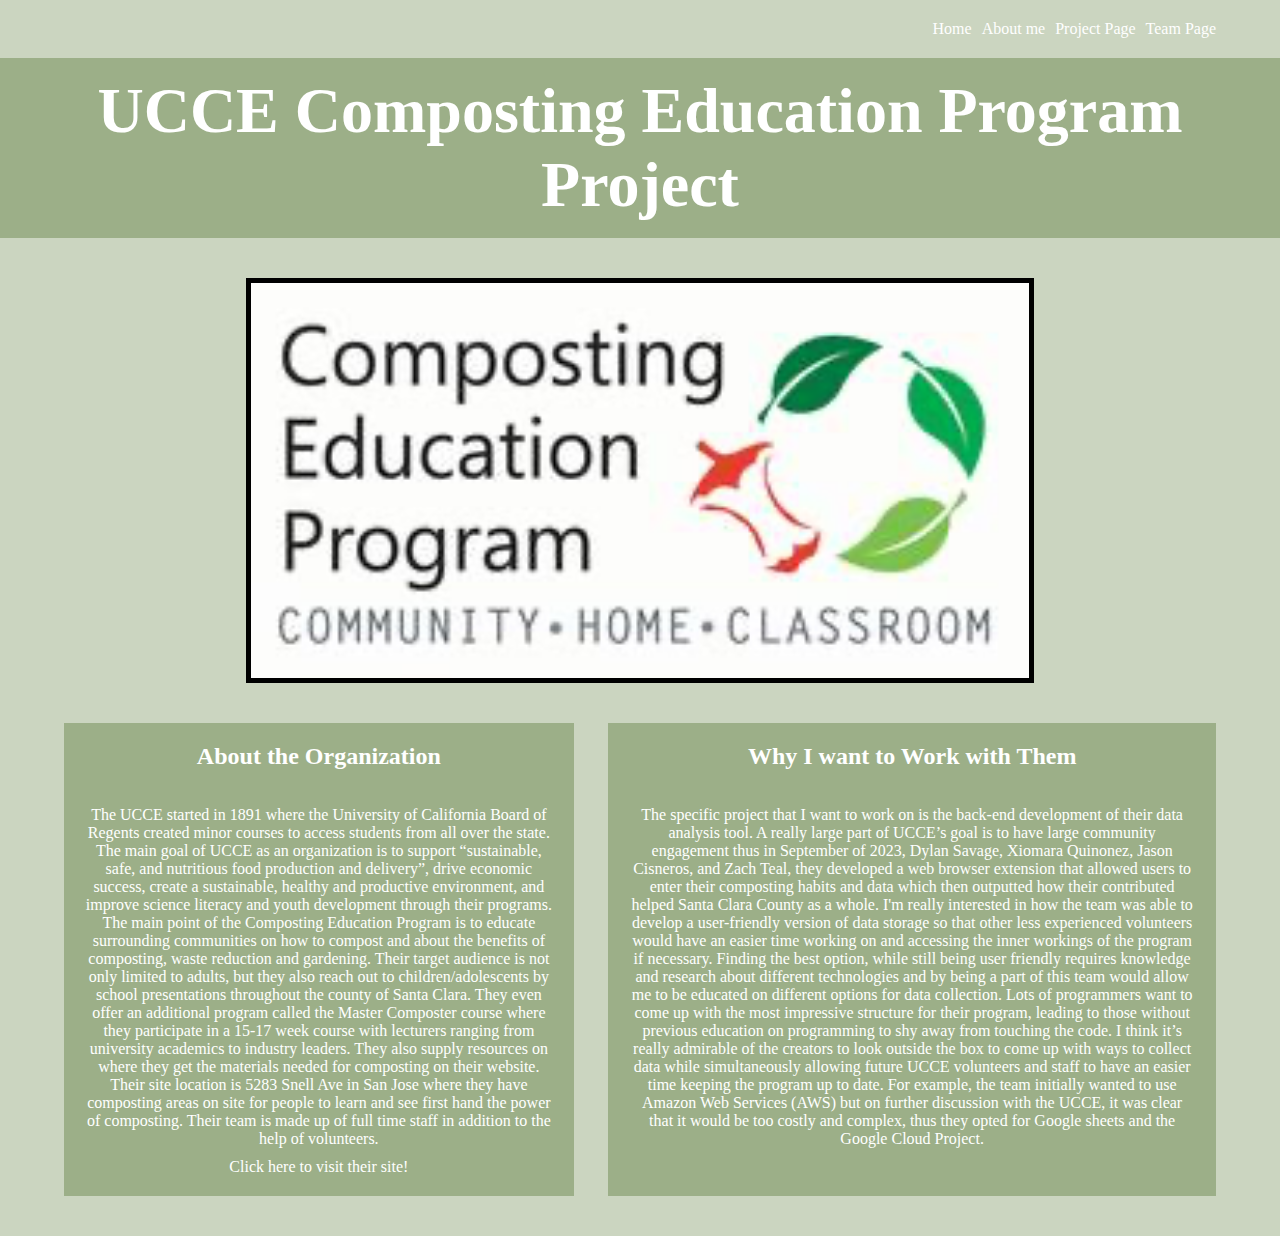
<file: UCCE.html>
<!DOCTYPE html>
<html lang="en">
<head>
    <meta charset="UTF-8">
    <meta http-equiv="X-UA-Compatible" content="IE=edge">
    <meta name="viewport" content="width=device-width, initial-scale=1.0">
    <title>UCCE Organization</title>
    <link rel="stylesheet" href="UCCEstyle.css">
</head>

<body>
    <div id="header">
        <div class="container">
            <nav>  
                <ul>
                    <li><a href = "index.html">Home</a></li>
                    <li><a href = "AboutMe.html">About me</a></li>
                    <li><a href = "ProjectPage.html">Project Page</a></li>
                    <li><a href = "TeamPage.html">Team Page</a></li>
                </ul>
            </nav>
        </div>
    </div>

    <div id="TopBanner">
        <b>UCCE Composting Education Program Project</b>
    </div>

    <section id = "Logo">
        <img src="images/220197display.png">
    </section>
    
    <section>
        <div id="AboutOrg">
            <h2>
                About the Organization
            </h2>
            <br><br>
            <p>
                The UCCE started in 1891 where the University of California Board of Regents created minor courses to access students from all over the state. The main goal of UCCE as an organization is to support “sustainable, safe, and nutritious food production and delivery”, drive economic success, create a sustainable, healthy and productive environment, and improve science literacy and youth development through their programs.  The main point of the Composting Education Program is to educate surrounding communities on how to compost and about the benefits of composting, waste reduction and gardening. Their target audience is not only limited to adults, but they also reach out to children/adolescents by school presentations throughout the county of Santa Clara. They even offer an additional program called the Master Composter course where they participate in a 15-17 week course with lecturers ranging from university academics to industry leaders. They also supply resources on where they get the materials needed for composting on their website. Their site location is 5283 Snell Ave in San Jose where they have composting areas on site for people to learn and see first hand the power of composting. Their team is made up of full time staff in addition to the help of volunteers. 
            </p>
            <li><a href = "https://cesantaclara.ucanr.edu/Home_Composting_Education/">Click here to visit their site!</a></li>


        </div>
        <div id = "Why">
            <h2>
                Why I want to Work with Them
            </h2>
            <br><br>
            <p>
                The specific project that I want to work on is the back-end development of their data analysis tool. A really large part of UCCE’s goal is to have large community engagement thus in September of 2023, Dylan Savage, Xiomara Quinonez, Jason Cisneros, and Zach Teal, they developed a web browser extension that allowed users to enter their composting habits and data which then outputted how their contributed helped Santa Clara County as a whole.

                I'm really interested in how the team was able to develop a user-friendly version of data storage so that other less experienced volunteers would have an easier time working on and accessing the inner workings of the program if necessary. Finding the best option, while still being user friendly requires knowledge and research about different technologies and by being a part of this team would allow me to be educated on different options for data collection. Lots of programmers want to come up with the most impressive structure for their program, leading to those without previous education on programming to shy away from touching the code. I think it’s really admirable of the creators to look outside the box to come up with ways to collect data while simultaneously allowing future UCCE volunteers and staff to have an easier time keeping the program up to date. For example, the team initially wanted to use Amazon Web Services (AWS) but on further discussion with the UCCE, it was clear that it would be too costly and complex, thus they opted for Google sheets and the Google Cloud Project.
            </p>
        </div>
    </section>
</body>
</html>
</file>
<file: style.css>
*{
    margin: 0;
    padding: 0;
    font-family: 'Copperplate', fantasy;
    box-sizing: border-box;
    
}

body{
    background: #CBD5C0;
    color: #fff;
}
#header{
    width:100%;
    /* background-color: #9CAF88;; */
    /* height: 100vh; */
    background-size: contain;
    background-position: center;
}
.container{
    padding: 20px 5%;
}

nav{
    display: flex;
    align-items: center;
    justify-content: flex-end;
    flex-wrap: wrap;
}

section{
    width: 100vw;
    /* height: 100vh; */
    /* background-color: white; */
    background-color: #CBD5C0;
}

#TopBanner{
    background-color: #9CAF88;
    width: 100vw;
    height: 20vh;
    display: flex;
    align-items: center;
    justify-content: center;
}

#description{
    justify-content: center;
    background-color: white;
    background-color: #CBD5C0;
    width: 70vw;
    padding-left: 5%;
    padding-right: 5%;
    padding-top:8%;

}

ul{
    display: flex;
    text-decoration: none;
    list-style: none;
}

li{
    padding-left: 10px;
}

ul li a{
    text-decoration: none;
    color: white;
}

#description p{
    color: white;
    font-size: 1.5rem;
}

#Content{
    display:flex;
}

#TopBanner b{
    color: white;
    font-size: 4rem;
}

#ProblemStatement{
    width: 30vw;
    /* height: 75vh; */
    height: auto;
    background-color: #9CAF88;
    border-radius: 10px;
    margin-left: 10%;
    margin-right: 20px;
    margin-top: 5%;
    margin-bottom: 5%;
}

#ProblemStatement h2{
    margin-top: 3%;
    font-size: 2rem;
    text-align: center;
}
#ProblemStatement p{
    margin-top: 8%;
    font-size: 1.2rem;
    text-align: center;
    padding-left: 15px;
    padding-right: 15px;
    line-height: 1.2;
}

p a{
    text-decoration: none;
    color: white;
}
</file>
<file: AboutMestyle.css>
*{
    margin: 0;
    padding: 0;
    font-family: 'Copperplate', fantasy;
    box-sizing: border-box;
}

body{
    background: #CBD5C0;
    color: #fff;
}
#header{
    width:100%;
    /* height: 100vh; */
    /* background-color: #9CAF88;; */
    background-size: contain;
    background-position: center;
}
.container{
    padding: 20px 5%;
}

nav{
    display: flex;
    align-items: center;
    justify-content: flex-end;
    flex-wrap: wrap;
}

section{
    width: 100vw;
    height: 100vh;
    background-color: white;
    display: flex;
}

#TopBanner{
    background-color: #9CAF88;
    width: 100vw;
    height: 20vh;
    display: flex;
    align-items: center;
    justify-content: center;
}

#description{
    /* display: flex; */
    /* align-items: center; */
    justify-content: center;
    background-color: #CBD5C0;
    width: 100vw;
    height: 100vh;
    padding: 10%;
}

ul{
    display: flex;
    text-decoration: none;
    list-style: none;
}

li{
    padding-left: 10px;
}

ul li a{
    text-decoration: none;
    color: white;
}

#description p{
    color: white;
    font-size: 1.5rem;
}

#TopBanner b{
    color: white;
    font-size: 4rem;
}
</file>
<file: Documentationstyle.css>
*{
    margin: 0;
    padding: 0;
    font-family: 'Copperplate', fantasy;
    box-sizing: border-box;
}

body{
    background: #CBD5C0;
    color: #fff;
}
#header{
    width:100%;
    /* height: 100vh; */
    /* background-color: #9CAF88; */
    background-size: contain;
    background-position: center;
}
.container{
    padding: 20px 5%;
}

nav{
    display: flex;
    align-items: center;
    justify-content: flex-end;
    flex-wrap: wrap;
}

ul{
    display: flex;
    text-decoration: none;
    list-style: none;
}

ul li{
    padding-left: 10px;
}

ul li a{
    text-decoration: none;
    color: white;
}

section{
    /* width: 100vw; */
    margin-top: 30px;
    justify-content: center;
    /* background-color: black; */

}

#TopBanner{
    background-color: #9CAF88;
    width: 100vw;
    height: 20vh;
    display: flex;
    align-items: center;
    justify-content: center;
}

#TopBanner b{
    color: white;
    font-size: 4rem;

}

#Documentation{
    /* display: flex; */
    text-align: center;
    padding-bottom: 5%;
}

#Documentation  li{
    padding-top: 10px;
    list-style-type: none;
}

#Documentation li a{
    text-decoration: none;
    color: white;
    font-size: 1.5rem;
}


#GanntChart{
    text-align: center;
    /* background-color: black; */
    margin-top: 15px;
}

#GanntChart img{
    border: 7px solid #9CAF88;
}

#GanntChart h2{
    font-size: 2.5rem;
}

#GanntChart  li{
    padding-top: 5px;
    list-style-type: none;
}

#GanntChart li a{
    text-decoration: none;
    color: white;
    font-size: 1.25rem;
}

#cardTower{
    background-color: #9CAF88;
    padding-top: 10px;
    padding-bottom: 10px;
    margin-left: 5%;
    margin-right:5%;
    width: 45vw;
}

img{
    margin-top: 20px;
    height: 40vh;
}

.Stack{
    display: flex;
}

#AdditionalFiles, #MeetingNotes{
    padding-top: 10px;
    margin-right: 5%;
    background-color: #9CAF88;
    width: 45vw;
    padding-bottom: 10px;
}

#MeetingNotes{
    margin-left: 5%;
}

#AdditionalFiles li{
    margin-top: 10px;
}

.Stack{
    display: flex;
}

#IdeaPitch{
    padding-top: 10px;
    padding-bottom: 10px;
    background-color: #9CAF88;
    margin-left: 5%;
    width: 45vw;
}

#IdeaPitch p{
    margin-top: 10px;
    font-size: 1.25rem;
    padding-left: 15px;
    padding-right: 15px;
    line-height: 1.2;

}
</file>
<file: PersonalStyle.css>
*{
    margin: 0;
    padding: 0;
    font-family: 'Copperplate', fantasy;
    box-sizing: border-box;
}

body{
    background: #CBD5C0;
    color: #fff;
}
#header{
    width:100%;
    /* height: 100vh; */
    /* background-color: #9CAF88; */
    background-size: contain;
    background-position: center;
}
.container{
    padding: 20px 5%;
}

nav{
    display: flex;
    align-items: center;
    justify-content: flex-end;
    flex-wrap: wrap;
}

ul{
    display: flex;
    text-decoration: none;
    list-style: none;
}

ul li{
    padding-left: 10px;
}

ul li a{
    text-decoration: none;
    color: white;
}

section{
    width: 90vw;
    /* height: 100vh; */
    justify-content: center;
    align-items: center;
    /* background-color: black; */
}

#text{
    
    margin-top: 50px;
}

#TopBanner{
    background-color: #9CAF88;
    width: 100vw;
    height: 20vh;
    display: flex;
    align-items: center;
    justify-content: center;
}

#TopBanner b{
    color: white;
    font-size: 4rem;

}

#Research, #Personal{
    /* background-color: pink; */
    margin-right: 5%;
    margin-left: 5%;
    text-align: center;
    background-color: hsl(89, 20%, 61%);
    padding-top: 40px;
    /* padding-bottom: 60px; */
    border-radius: 25px;
    margin-bottom: 40px;
}

#Research{
    text-align: center;
    padding-bottom: 60px;
}

#Personal{
    padding-bottom: 30px;
}

#Research li, #Personal li{
    padding-top: 25px;
    list-style-type: none;
}

#Research li a, #Personal li a{
    text-decoration: none;
    color: white;
}

#Research li a{
    font-size: 1.5rem;

}

#Personal li a{
}

img{
    margin-top: 20px;
    margin-bottom: 30px;
    border-radius: 15%;
    height: 25vh;
}

h2{
    font-size: 2rem;
}

hr{
    width: 90%;
    size: 5;
    color: #CBD5C0;
    margin-top: 15px;
    margin-left: 5%;
}

h1{
    margin-top: 15px;
}

p{
    text-align: left;
    margin-top: 15px;
    margin-left: 25px;
    margin-right: 25px;
    font-size: 1.1rem;
}

#update{
    border-radius: 0;
    width: 25vw;
    height: auto;
}

#pic{
    margin-left: auto;
    margin-right: auto;
}
</file>
<file: ProjectPageStyle.css>
*{
    margin: 0;
    padding: 0;
    font-family: 'Copperplate', fantasy;
    box-sizing: border-box;
}

body{
    background: #CBD5C0;
    color: #fff;
}
#header{
    width:100%;
    /* height: 100vh; */
    /* background-color: #9CAF88; */
    background-size: contain;
    background-position: center;
}
.container{
    padding: 20px 5%;
}

nav{
    display: flex;
    align-items: center;
    justify-content: flex-end;
    flex-wrap: wrap;
}

ul{
    display: flex;
    text-decoration: none;
    list-style: none;
}

ul li{
    padding-left: 10px;
}

ul li a{
    text-decoration: none;
    color: white;
}

section #Personal li,section #UCCE li, section #Documentation li{
   padding-top: 20px;
   list-style-type: none;
   text-align: center;
}

section #Personal li a,section #UCCE li a, section #Documentation li a{
    text-decoration: none;
    color: white;
    font-size: 1.5rem;
}


section{
    display: flex;
    margin-left: 5%;
    margin-right: 5%;
    margin-top: 5%;
    justify-content: center;

}

#TopBanner{
    background-color: #9CAF88;
    width: 100vw;
    height: 20vh;
    display: flex;
    align-items: center;
    justify-content: center;
}

#TopBanner b{
    color: white;
    font-size: 4rem;

}

img{
    border-radius: 50%;
    width:20vw;
}

#Personal, #UCCE, #Documentation{
    padding: 20px;
    background-color: #9CAF88;
    height: auto;
    margin-bottom: 40px;
    border-radius: 10%;
}

#UCCE{
    margin-left: 3%;
    margin-right: 3%;
}



/* p{
    text-align: center;
} */
</file>
<file: Researchstyle.css>
*{
    margin: 0;
    padding: 0;
    font-family: 'Copperplate', fantasy;
    box-sizing: border-box;
}

body{
    background: #CBD5C0;
    color: #fff;
}
#header{
    width:100%;
    /* height: 100vh; */
    /* background-color: #9CAF88; */
    background-size: contain;
    background-position: center;
}
.container{
    padding: 20px 5%;
}

nav{
    display: flex;
    align-items: center;
    justify-content: flex-end;
    flex-wrap: wrap;
}

ul{
    display: flex;
    text-decoration: none;
    list-style: none;
}

li{
    padding-left: 10px;
}

ul li a{
    text-decoration: none;
    color: white;
}

section{
    width: 100vw;
    /* height: 100vh; */
    justify-content: center;
    align-items: center;
    /* background-color: black; */
}

#text{
    
    margin-top: 50px;
    display: flex;
}

#TopBanner{
    background-color: #9CAF88;
    width: 100vw;
    height: 20vh;
    display: flex;
    align-items: center;
    justify-content: center;
}

#TopBanner b{
    color: white;
    font-size: 4rem;

}

#Backend, #Frontend{
    /* background-color: pink; */
    margin-right: 10%;
    text-align: center;
    background-color: #9CAF88;
    padding-top: 10px;
    padding-bottom: 10px;
}

#Backend{
    margin-left: 10%;
    text-align: center;
}

#Backend li, #Frontend li{
    padding-top: 10px;
    list-style-type: none;
}

#Backend li a, #Frontend li a{
    text-decoration: none;
    color: white;
    font-size: 1.5rem;
}

/* #Frontend{
    
} */

/* p{
    text-align: center;
} */
</file>
<file: TeamPagestyle.css>
*{
    margin: 0;
    padding: 0;
    font-family: 'Copperplate', fantasy;
    box-sizing: border-box;
}

body{
    background: #CBD5C0;
    color: #fff;
}
#header{
    width:100%;
    /* height: 100vh; */
    /* background-color: #9CAF88;; */
    background-size: contain;
    background-position: center;
}
.container{
    padding: 20px 5%;
}

nav{
    display: flex;
    align-items: center;
    justify-content: flex-end;
    flex-wrap: wrap;
}

ul{
    display: flex;
    text-decoration: none;
    list-style: none;
}

li{
    padding-left: 10px;
}

li a{
    text-decoration: none;
    color: white;
}



#person{
    width: 100vw;
    height: 50vh;
    background-color: #CBD5C0;
    display: flex;
    padding-left: 5%;
    padding-right: 5%;
    margin-top: 5%;
    margin-bottom: 5%;
    align-items: center;
    justify-content: center;
}

#TopBanner{
    background-color: #9CAF88;
    width: 100vw;
    height: 20vh;
    display: flex;
    align-items: center;
    justify-content: center;
}

#TopBanner b{
    color: white;
    font-size: 4rem;
}

#description{
    justify-content: center;
    background-color: #CBD5C0;
}

#description p{
    font-size: 1.25rem;
    color: white;
}

img{
    width:20vw;
    border-radius: 50%
}

#name{
    font-size: 2rem;
}

#text{
    margin-left: 5%;
}

#person li{
    list-style-type: none;
}
</file>
<file: UCCEstyle.css>
*{
    margin: 0;
    padding: 0;
    font-family: 'Copperplate', fantasy;
    box-sizing: border-box;
}

body{
    background: #CBD5C0;
    color: #fff;
}
#header{
    width:100%;
    /* height: 100vh; */
    /* background-color: #9CAF88; */
    background-size: contain;
    background-position: center;
}
.container{
    padding: 20px 5%;
}

nav{
    display: flex;
    align-items: center;
    justify-content: flex-end;
    flex-wrap: wrap;
}

section{
    /* width: 100vw;
    height: 100vh; */
    display: flex;
    margin-left: 5%;
    margin-right: 5%;
}

#TopBanner{
    background-color: #9CAF88;
    width: 100vw;
    height: 20vh;
    display: flex;
    align-items: center;
    justify-content: center;
}

ul{
    display: flex;
    text-decoration: none;
    list-style: none;
}

ul li{
    padding-left: 10px;
}

ul li a{
    text-decoration: none;
    color: white;
}

#TopBanner b{
    color: white;
    font-size: 4rem;
}

img{
    border: 5px solid black;
}

#Logo{
    margin-top: 40px;
    margin-bottom: 40px;
    background-color: #CBD5C0;
    height: 45vh;
    justify-content: center;
}

#AboutOrg, #Why{
    padding: 20px;
    background-color: #9CAF88;
    height: auto;
    margin-bottom: 40px;
    text-align: center;
}


#Why{
    margin-left: 3%;
    /* margin-right: 3%; */
}

#AboutOrg  li{
    padding-top: 10px;
    list-style-type: none;
}

#AboutOrg li a{
    text-decoration: none;
    color: white;
}

b{
    text-align: center;
}
</file>
